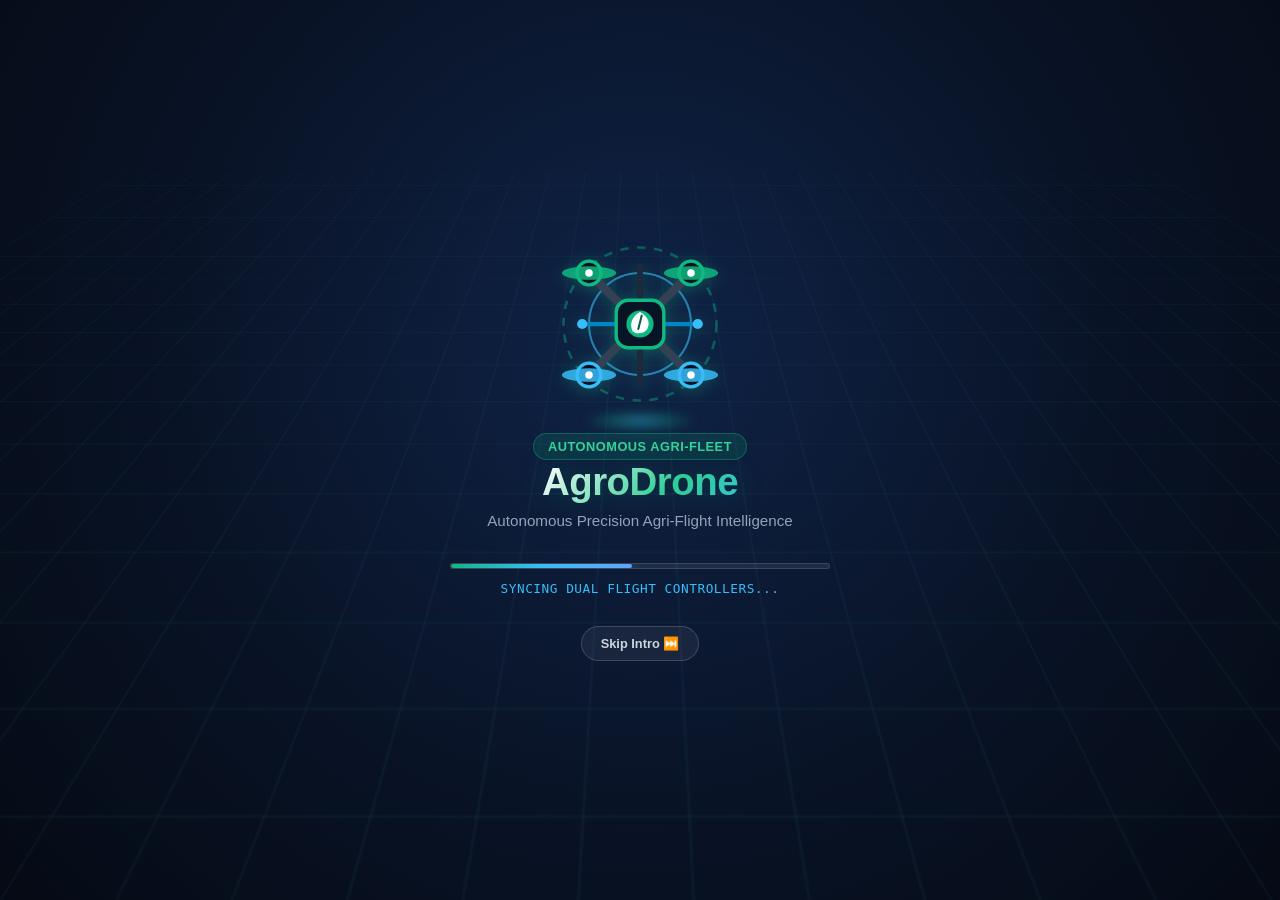
<file: agroDrone/admin_website/index.html>
<!DOCTYPE html>
<html lang="en">
<head>
  <meta charset="UTF-8">
  <meta name="viewport" content="width=device-width, initial-scale=1.0">
  <meta name="agrodrone-api-base" content="https://agro-drone-tawny.vercel.app/api">
  <title>AgroDrone - Autonomous Agricultural Fleet & Intelligence</title>
  <link rel="stylesheet" href="style.css">
  <link rel="icon" href="data:image/svg+xml,<svg xmlns='http://www.w3.org/2000/svg' viewBox='0 0 100 100'><circle cx='50' cy='50' r='48' fill='%230b1120'/><circle cx='50' cy='50' r='18' fill='%2310b981'/><path d='M50 36 C55 40 57 45 54 51 C51 55 46 56 43 53 C41 48 44 40 50 36 Z' fill='%23ffffff'/></svg>">
</head>
<body>

  <!-- ========================================================
       0. START OF THE APP: ANIMATED AGRODRONE SPLASH INTRO
       ======================================================== -->
  <div id="agroSplashIntro" class="splash-overlay">
    <div class="splash-grid-bg"></div>
    <div class="splash-content">
      <!-- Large Floating Drone Emblem with Propeller Spin & Radar -->
      <div class="splash-drone-wrap" onclick="triggerDroneBoost()" title="Click to boost drone thrust!">
        <svg class="agro-drone-svg" viewBox="0 0 100 100" fill="none" xmlns="http://www.w3.org/2000/svg">
          <!-- Circular Radar Rings -->
          <circle cx="50" cy="50" r="45" class="radar-ring" stroke="rgba(16, 185, 129, 0.4)" stroke-width="1.5" stroke-dasharray="5 5" />
          <circle cx="50" cy="50" r="30" class="pulse-sonar" stroke="rgba(56, 189, 248, 0.6)" stroke-width="1.2" />
          
          <!-- Carbon Drone Arms -->
          <line x1="20" y1="20" x2="80" y2="80" stroke="#334155" stroke-width="5" stroke-linecap="round" />
          <line x1="20" y1="80" x2="80" y2="20" stroke="#334155" stroke-width="5" stroke-linecap="round" />
          <line x1="50" y1="16" x2="50" y2="84" stroke="#1e293b" stroke-width="3.5" stroke-linecap="round" />
          
          <!-- Spray Booms & Nozzles -->
          <line x1="16" y1="50" x2="84" y2="50" stroke="#0284c7" stroke-width="2.5" stroke-linecap="round" />
          <circle cx="16" cy="50" r="3" fill="#38bdf8" class="nozzle-glow" />
          <circle cx="84" cy="50" r="3" fill="#38bdf8" class="nozzle-glow" />

          <!-- Motor Housings -->
          <circle cx="20" cy="20" r="7" fill="#0b1120" stroke="#10b981" stroke-width="2" />
          <circle cx="80" cy="20" r="7" fill="#0b1120" stroke="#10b981" stroke-width="2" />
          <circle cx="20" cy="80" r="7" fill="#0b1120" stroke="#38bdf8" stroke-width="2" />
          <circle cx="80" cy="80" r="7" fill="#0b1120" stroke="#38bdf8" stroke-width="2" />

          <!-- Spinning Propellers (Animated with CSS Keyframes) -->
          <g class="prop-cw">
            <ellipse cx="20" cy="20" rx="16" ry="4" fill="rgba(16, 185, 129, 0.85)" />
            <circle cx="20" cy="20" r="2.2" fill="#fff" />
          </g>
          <g class="prop-ccw">
            <ellipse cx="80" cy="20" rx="16" ry="4" fill="rgba(16, 185, 129, 0.85)" />
            <circle cx="80" cy="20" r="2.2" fill="#fff" />
          </g>
          <g class="prop-ccw">
            <ellipse cx="20" cy="80" rx="16" ry="4" fill="rgba(56, 189, 248, 0.85)" />
            <circle cx="20" cy="80" r="2.2" fill="#fff" />
          </g>
          <g class="prop-cw">
            <ellipse cx="80" cy="80" rx="16" ry="4" fill="rgba(56, 189, 248, 0.85)" />
            <circle cx="80" cy="80" r="2.2" fill="#fff" />
          </g>

          <!-- Central Flight Avionics Core & Agricultural Leaf Motif -->
          <rect x="36" y="36" width="28" height="28" rx="7" fill="#091326" stroke="#10b981" stroke-width="2" />
          <circle cx="50" cy="50" r="8" fill="#10b981" class="core-glow-led" />
          <path d="M50 43 C54.5 45.5, 56.5 49, 54 53.5 C52 55.5, 47.5 56.5, 45.5 54 C43.5 49.5, 46 45, 50 43 Z" fill="#ffffff" />
          <path d="M49 53 L51 45" stroke="#065f46" stroke-width="1.2" stroke-linecap="round" />
        </svg>
        <div class="splash-drone-shadow"></div>
      </div>

      <div class="splash-title-wrap">
        <span class="splash-badge">Autonomous Agri-Fleet</span>
        <h1 class="splash-title">AgroDrone</h1>
        <p class="splash-tagline" data-i18n="splash_tagline">Autonomous Precision Agri-Flight Intelligence</p>
      </div>

      <!-- Telemetry Bootloader Progress -->
      <div class="splash-loader-wrap">
        <div class="splash-progress-track">
          <div class="splash-progress-bar" id="splashProgressBar"></div>
        </div>
        <div class="splash-status-text" id="splashStatusText">CALIBRATING RTK SENSORS (18 SATS)...</div>
      </div>

      <button type="button" class="splash-skip-btn" id="btnSkipSplash" onclick="skipSplashIntro()">
        <span data-i18n="splash_skip">Skip Intro ⏭️</span>
      </button>
    </div>
  </div>

  <!-- ========================================================
       1. AUTHENTICATION GATEWAY (FARMER & DRONE LOGIN)
       Initial Screen Shown on App Launch
       ======================================================== -->
  <div id="authScreen" class="auth-container">
    
    <!-- Top Utility Bar: Replay Intro & Language Selector -->
    <div class="auth-top-bar">
      <button class="btn-replay-intro" onclick="replaySplashIntro()" title="Replay Animated Logo Intro">
        <span>🛸</span> <span data-i18n="btn_replay_intro">Replay Intro</span>
      </button>

      <button type="button" class="theme-toggle" data-theme-toggle onclick="toggleTheme()">
        <span data-theme-icon aria-hidden="true">☀️</span>
        <span data-theme-label>Light mode</span>
      </button>

      <!-- Language Selector Dropdown (Auth) -->
      <div class="lang-selector-wrap" id="langSelectorAuth">
        <button type="button" class="lang-btn-current" onclick="toggleLangMenu('langSelectorAuth')">
          <span>🌐</span>
          <span class="current-lang-label">English</span>
          <span class="lang-arrow">▼</span>
        </button>
        <div class="lang-dropdown-menu">
          <div class="lang-menu-head" data-i18n="auth_language_menu_title">Select Language</div>
          <button type="button" class="lang-option-btn active" data-lang="en" onclick="setLanguage('en')">
            <span class="lang-opt-left">🇺🇸 <span>English</span></span>
            <span class="lang-check-icon">✓</span>
          </button>
          <button type="button" class="lang-option-btn" data-lang="hi" onclick="setLanguage('hi')">
            <span class="lang-opt-left">🇮🇳 <span>हिन्दी</span> <span class="lang-native-name">(Hindi)</span></span>
            <span class="lang-check-icon">✓</span>
          </button>
          <button type="button" class="lang-option-btn" data-lang="te" onclick="setLanguage('te')">
            <span class="lang-opt-left">🇮🇳 <span>తెలుగు</span> <span class="lang-native-name">(Telugu)</span></span>
            <span class="lang-check-icon">✓</span>
          </button>
          <button type="button" class="lang-option-btn" data-lang="ta" onclick="setLanguage('ta')">
            <span class="lang-opt-left">🇮🇳 <span>தமிழ்</span> <span class="lang-native-name">(Tamil)</span></span>
            <span class="lang-check-icon">✓</span>
          </button>
          <button type="button" class="lang-option-btn" data-lang="mr" onclick="setLanguage('mr')">
            <span class="lang-opt-left">🇮🇳 <span>मराठी</span> <span class="lang-native-name">(Marathi)</span></span>
            <span class="lang-check-icon">✓</span>
          </button>
          <button type="button" class="lang-option-btn" data-lang="gu" onclick="setLanguage('gu')">
            <span class="lang-opt-left">🇮🇳 <span>ગુજરાતી</span> <span class="lang-native-name">(Gujarati)</span></span>
            <span class="lang-check-icon">✓</span>
          </button>
          <button type="button" class="lang-option-btn" data-lang="kn" onclick="setLanguage('kn')">
            <span class="lang-opt-left">🇮🇳 <span>ಕನ್ನಡ</span> <span class="lang-native-name">(Kannada)</span></span>
            <span class="lang-check-icon">✓</span>
          </button>
          <button type="button" class="lang-option-btn" data-lang="pa" onclick="setLanguage('pa')">
            <span class="lang-opt-left">🇮🇳 <span>ਪੰਜਾਬੀ</span> <span class="lang-native-name">(Punjabi)</span></span>
            <span class="lang-check-icon">✓</span>
          </button>
          <button type="button" class="lang-option-btn" data-lang="bn" onclick="setLanguage('bn')">
            <span class="lang-opt-left">🇮🇳 <span>বাংলা</span> <span class="lang-native-name">(Bengali)</span></span>
            <span class="lang-check-icon">✓</span>
          </button>
          <button type="button" class="lang-option-btn" data-lang="es" onclick="setLanguage('es')">
            <span class="lang-opt-left">🇪🇸 <span>Español</span> <span class="lang-native-name">(Spanish)</span></span>
            <span class="lang-check-icon">✓</span>
          </button>
        </div>
      </div>
    </div>

    <div class="auth-card">
      <div class="auth-header">
        <!-- Animated AgroDrone Brand Logo -->
        <div class="brand-logo" style="margin: 0 auto 0.8rem auto;" onclick="replaySplashIntro()" title="AgroDrone Logo • Click to play intro">
          <svg class="agro-drone-svg" viewBox="0 0 100 100" fill="none" xmlns="http://www.w3.org/2000/svg">
            <circle cx="50" cy="50" r="45" class="radar-ring" stroke="rgba(16, 185, 129, 0.4)" stroke-width="1.5" stroke-dasharray="5 5" />
            <line x1="20" y1="20" x2="80" y2="80" stroke="#334155" stroke-width="5" stroke-linecap="round" />
            <line x1="20" y1="80" x2="80" y2="20" stroke="#334155" stroke-width="5" stroke-linecap="round" />
            <line x1="16" y1="50" x2="84" y2="50" stroke="#0284c7" stroke-width="2.5" stroke-linecap="round" />
            <circle cx="20" cy="20" r="7" fill="#0b1120" stroke="#10b981" stroke-width="2" />
            <circle cx="80" cy="20" r="7" fill="#0b1120" stroke="#10b981" stroke-width="2" />
            <circle cx="20" cy="80" r="7" fill="#0b1120" stroke="#38bdf8" stroke-width="2" />
            <circle cx="80" cy="80" r="7" fill="#0b1120" stroke="#38bdf8" stroke-width="2" />
            <g class="prop-cw"><ellipse cx="20" cy="20" rx="16" ry="4" fill="rgba(16, 185, 129, 0.9)" /><circle cx="20" cy="20" r="2.2" fill="#fff" /></g>
            <g class="prop-ccw"><ellipse cx="80" cy="20" rx="16" ry="4" fill="rgba(16, 185, 129, 0.9)" /><circle cx="80" cy="20" r="2.2" fill="#fff" /></g>
            <g class="prop-ccw"><ellipse cx="20" cy="80" rx="16" ry="4" fill="rgba(56, 189, 248, 0.9)" /><circle cx="20" cy="80" r="2.2" fill="#fff" /></g>
            <g class="prop-cw"><ellipse cx="80" cy="80" rx="16" ry="4" fill="rgba(56, 189, 248, 0.9)" /><circle cx="80" cy="80" r="2.2" fill="#fff" /></g>
            <rect x="36" y="36" width="28" height="28" rx="7" fill="#091326" stroke="#10b981" stroke-width="2" />
            <circle cx="50" cy="50" r="8" fill="#10b981" class="core-glow-led" />
            <path d="M50 43 C54.5 45.5, 56.5 49, 54 53.5 C52 55.5, 47.5 56.5, 45.5 54 C43.5 49.5, 46 45, 50 43 Z" fill="#ffffff" />
          </svg>
        </div>
        <h2 data-i18n="gateway_title">AgroDrone Gateway</h2>
        <p data-i18n="app_subtitle">Autonomous Agricultural Drone-as-a-Service Platform</p>
      </div>

      <div id="publicPortalSelection">
        <p class="auth-hint">Choose a portal and sign in with your mobile number and password.</p>
        <div class="auth-role-tabs">
          <button type="button" class="auth-tab-btn" onclick="openPortalLogin('farmer')">
            <span style="font-size: 1.2rem;">👨‍🌾</span>
            <div>
              <strong>Farmer Login</strong>
              <small>Enter the farmer portal</small>
            </div>
          </button>
          <button type="button" class="auth-tab-btn" onclick="openPortalLogin('operator')">
            <span style="font-size: 1.2rem;">🛸</span>
            <div>
              <strong>Drone Operator Login</strong>
              <small>Enter the operator portal</small>
            </div>
          </button>
        </div>
      </div>

      <div id="authLoginGateway" hidden>
      <button type="button" class="auth-form-back" onclick="returnToPortalSelection()">Back to portal selection</button>
      <!-- Role Switcher Tabs -->
      <div class="auth-role-tabs">
        <button class="auth-tab-btn active" id="tabFarmerBtn" onclick="switchAuthRole('farmer')">
          <span style="font-size: 1.2rem;">👨‍🌾</span>
          <div>
            <strong data-i18n="farmer_login_tab">Farmer Login</strong>
            <small data-i18n="farmer_login_sub">Book spray &amp; track missions</small>
          </div>
        </button>
        <button class="auth-tab-btn" id="tabDroneBtn" onclick="switchAuthRole('drone')">
          <span style="font-size: 1.2rem;">🛸</span>
          <div>
            <strong data-i18n="pilot_login_tab">Drone / Pilot Login</strong>
            <small data-i18n="auth_operator_sub">Manage requests and spraying</small>
          </div>
        </button>
      </div>

      <!-- FARMER LOGIN FORM -->
      <div id="farmerLoginForm" class="auth-form-panel">
        <form id="farmerCredentialsForm" onsubmit="handleFarmerLogin(event)">
          <div class="form-group">
            <label class="form-label" for="farmerEmail">Mobile number</label>
            <input type="tel" id="farmerEmail" class="form-input" required inputmode="numeric" autocomplete="tel" maxlength="10" pattern="[0-9]{10}" title="Enter your 10-digit mobile number." placeholder="Enter 10-digit mobile number">
          </div>
          <div class="form-group">
            <label class="form-label" for="farmerPassword" data-i18n="lbl_password">Password</label>
            <input type="password" id="farmerPassword" class="form-input" required autocomplete="current-password" maxlength="128" placeholder="Enter your password" data-i18n-ph="ph_password">
          </div>
          <div class="auth-form-options">
            <button type="button" class="auth-forgot-password" onclick="openPasswordReset('farmer')" aria-haspopup="dialog" aria-controls="passwordResetModal" data-i18n="auth_forgot_password">Forgot password?</button>
          </div>
          <button type="submit" class="btn-primary-auth">
            <span>👨‍🌾</span> <span data-i18n="btn_farmer_login">Login</span>
          </button>
        </form>
        <form id="farmerRegisterForm" onsubmit="registerAccount(event, 'farmer')" hidden>
          <div class="form-group">
            <label class="form-label" for="farmerRegisterName" data-i18n="auth_register_name">Full name</label>
            <input type="text" id="farmerRegisterName" class="form-input" required minlength="2" maxlength="100" autocomplete="name">
          </div>
          <div class="form-group">
            <label class="form-label" for="farmerRegisterEmail" data-i18n="auth_register_email">Email</label>
            <input type="email" id="farmerRegisterEmail" class="form-input" required maxlength="100" autocomplete="email">
          </div>
          <div class="form-group">
            <label class="form-label" for="farmerRegisterPhone" data-i18n="auth_register_phone">10-digit phone number</label>
            <input type="tel" id="farmerRegisterPhone" class="form-input" required inputmode="numeric" pattern="[0-9]{10}" maxlength="10" autocomplete="tel">
          </div>
          <div class="form-group">
            <label class="form-label" for="farmerRegisterPassword" data-i18n="auth_register_password">Password (at least 8 characters)</label>
            <input type="password" id="farmerRegisterPassword" class="form-input" required minlength="8" maxlength="128" autocomplete="new-password">
          </div>
          <button type="submit" class="btn-primary-auth" data-i18n="auth_create_account">Create account</button>
          <button type="button" class="auth-form-back" onclick="setAuthMode('farmer', 'login')" data-i18n="auth_back_to_login">Back to login</button>
        </form>
        <p id="farmerAuthMessage" class="auth-feedback" role="status" aria-live="polite"></p>
        <div class="auth-secondary-actions">
          <span class="auth-hint" data-i18n="auth_farmer_help">Use your registered phone number or email and password.</span>
          <button type="button" onclick="setAuthMode('farmer', 'register')" data-i18n="auth_create_farmer">Create new farmer account</button>
        </div>
      </div>

      <!-- DRONE / PILOT LOGIN FORM -->
      <div id="droneLoginForm" class="auth-form-panel" style="display: none;">
        <form id="operatorCredentialsForm" onsubmit="handleDroneLogin(event)">
          <div class="form-group">
            <label class="form-label" for="dronePilotId">Mobile number</label>
            <input type="tel" id="dronePilotId" class="form-input" required inputmode="numeric" autocomplete="tel" maxlength="10" pattern="[0-9]{10}" title="Enter your 10-digit mobile number." placeholder="Enter 10-digit mobile number">
          </div>
          <div class="form-group">
            <label class="form-label" for="operatorPassword" data-i18n="lbl_password">Password</label>
            <input type="password" id="operatorPassword" class="form-input" required autocomplete="current-password" maxlength="128" placeholder="Enter your password" data-i18n-ph="ph_password">
          </div>
          <div class="auth-form-options">
            <button type="button" class="auth-forgot-password" onclick="openPasswordReset('operator')" aria-haspopup="dialog" aria-controls="passwordResetModal" data-i18n="auth_forgot_password">Forgot password?</button>
          </div>
          <button type="submit" class="btn-primary-auth btn-drone-color">
            <span>🛸</span> <span data-i18n="auth_operator_login">Login</span>
          </button>
        </form>
        <form id="operatorRegisterForm" onsubmit="registerAccount(event, 'operator')" hidden>
          <div class="form-group">
            <label class="form-label" for="operatorRegisterName" data-i18n="auth_register_name">Full name</label>
            <input type="text" id="operatorRegisterName" class="form-input" required minlength="2" maxlength="100" autocomplete="name">
          </div>
          <div class="form-group">
            <label class="form-label" for="operatorRegisterEmail" data-i18n="auth_register_email">Email</label>
            <input type="email" id="operatorRegisterEmail" class="form-input" required maxlength="100" autocomplete="email">
          </div>
          <div class="form-group">
            <label class="form-label" for="operatorRegisterPhone" data-i18n="auth_register_phone">10-digit phone number</label>
            <input type="tel" id="operatorRegisterPhone" class="form-input" required inputmode="numeric" pattern="[0-9]{10}" maxlength="10" autocomplete="tel">
          </div>
          <div class="form-group">
            <label class="form-label" for="operatorRegisterLicense" data-i18n="auth_register_license">Operator license ID</label>
            <input type="text" id="operatorRegisterLicense" class="form-input" required maxlength="50">
          </div>
          <div class="form-group">
            <label class="form-label" for="operatorRegisterPassword" data-i18n="auth_register_password">Password (at least 8 characters)</label>
            <input type="password" id="operatorRegisterPassword" class="form-input" required minlength="8" maxlength="128" autocomplete="new-password">
          </div>
          <button type="submit" class="btn-primary-auth btn-drone-color" data-i18n="auth_register_operator_submit">Register operator</button>
          <button type="button" class="auth-form-back" onclick="setAuthMode('operator', 'login')" data-i18n="auth_back_to_login">Back to login</button>
        </form>
        <p id="operatorAuthMessage" class="auth-feedback" role="status" aria-live="polite"></p>
        <div class="auth-secondary-actions">
          <span class="auth-hint" data-i18n="auth_operator_help">Use your registered operator ID or email and password.</span>
          <button type="button" onclick="setAuthMode('operator', 'register')" data-i18n="auth_register_operator">Register as Drone Operator</button>
        </div>
      </div>
      </div>
    </div>

    <div class="modal-overlay" id="passwordResetModal" aria-hidden="true">
      <section class="modal-content password-reset-modal" role="dialog" aria-modal="true" aria-labelledby="passwordResetTitle">
        <div class="modal-head">
          <div>
            <h2 id="passwordResetTitle" data-i18n="auth_reset_title">Reset your password</h2>
            <p class="password-reset-intro" data-i18n="auth_reset_intro">Enter your account email. If it is registered, we will email a 6-digit code that expires in 10 minutes.</p>
          </div>
          <button type="button" class="close-btn" onclick="closePasswordReset()" aria-label="Close">×</button>
        </div>

        <form id="passwordResetRequestForm" onsubmit="handlePasswordResetRequest(event)">
          <div class="form-group">
            <label class="form-label" for="passwordResetEmail" data-i18n="auth_reset_email">Email address</label>
            <input type="email" id="passwordResetEmail" class="form-input" required maxlength="100" autocomplete="email" placeholder="Enter your registered email" data-i18n-ph="auth_reset_email_placeholder">
          </div>
          <div class="password-reset-actions">
            <button type="submit" class="btn-primary-auth" data-i18n="auth_send_code">Send verification code</button>
            <button type="button" class="auth-form-back" onclick="closePasswordReset()" data-i18n="auth_reset_cancel">Cancel</button>
          </div>
        </form>

        <form id="passwordResetConfirmForm" onsubmit="handlePasswordResetConfirm(event)" hidden>
          <div class="form-group">
            <label class="form-label" for="passwordResetCode" data-i18n="auth_reset_code">6-digit verification code</label>
            <input type="text" id="passwordResetCode" class="form-input" required inputmode="numeric" autocomplete="one-time-code" pattern="[0-9]{6}" maxlength="6" placeholder="Enter the code from your email" data-i18n-ph="auth_reset_code_placeholder">
          </div>
          <div class="form-group">
            <label class="form-label" for="passwordResetNewPassword" data-i18n="auth_reset_new_password">New password (at least 8 characters)</label>
            <input type="password" id="passwordResetNewPassword" class="form-input" required minlength="8" maxlength="128" autocomplete="new-password" placeholder="Enter a new password" data-i18n-ph="auth_reset_new_password_placeholder">
          </div>
          <div class="form-group">
            <label class="form-label" for="passwordResetConfirmPassword" data-i18n="auth_reset_confirm_password">Confirm new password</label>
            <input type="password" id="passwordResetConfirmPassword" class="form-input" required minlength="8" maxlength="128" autocomplete="new-password" placeholder="Re-enter the new password" data-i18n-ph="auth_reset_confirm_password_placeholder">
          </div>
          <div class="password-reset-actions">
            <button type="submit" class="btn-primary-auth" data-i18n="auth_reset_submit">Update password</button>
            <button type="button" class="auth-form-back" onclick="backToPasswordResetRequest()" data-i18n="auth_reset_back">Use a different email</button>
          </div>
        </form>
        <p id="passwordResetMessage" class="auth-feedback" role="status" aria-live="polite"></p>
      </section>
    </div>
  </div>

  <!-- ========================================================
       2. MAIN APPLICATION WORKSPACE
       Visible only after Farmer or Drone Login
       ======================================================== -->
  <div id="appScreen" style="display: none; flex-direction: column; min-height: 100vh;">

    <!-- Top Navigation Header -->
    <header class="navbar">
      <div class="brand-section">
        <!-- Animated AgroDrone Header Logo -->
        <div class="brand-logo" onclick="replaySplashIntro()" title="AgroDrone Logo • Click to play intro">
          <svg class="agro-drone-svg" viewBox="0 0 100 100" fill="none" xmlns="http://www.w3.org/2000/svg">
            <circle cx="50" cy="50" r="45" class="radar-ring" stroke="rgba(16, 185, 129, 0.4)" stroke-width="1.5" stroke-dasharray="5 5" />
            <line x1="20" y1="20" x2="80" y2="80" stroke="#334155" stroke-width="5" stroke-linecap="round" />
            <line x1="20" y1="80" x2="80" y2="20" stroke="#334155" stroke-width="5" stroke-linecap="round" />
            <line x1="16" y1="50" x2="84" y2="50" stroke="#0284c7" stroke-width="2.5" stroke-linecap="round" />
            <circle cx="20" cy="20" r="7" fill="#0b1120" stroke="#10b981" stroke-width="2" />
            <circle cx="80" cy="20" r="7" fill="#0b1120" stroke="#10b981" stroke-width="2" />
            <circle cx="20" cy="80" r="7" fill="#0b1120" stroke="#38bdf8" stroke-width="2" />
            <circle cx="80" cy="80" r="7" fill="#0b1120" stroke="#38bdf8" stroke-width="2" />
            <g class="prop-cw"><ellipse cx="20" cy="20" rx="16" ry="4" fill="rgba(16, 185, 129, 0.9)" /><circle cx="20" cy="20" r="2.2" fill="#fff" /></g>
            <g class="prop-ccw"><ellipse cx="80" cy="20" rx="16" ry="4" fill="rgba(16, 185, 129, 0.9)" /><circle cx="80" cy="20" r="2.2" fill="#fff" /></g>
            <g class="prop-ccw"><ellipse cx="20" cy="80" rx="16" ry="4" fill="rgba(56, 189, 248, 0.9)" /><circle cx="20" cy="80" r="2.2" fill="#fff" /></g>
            <g class="prop-cw"><ellipse cx="80" cy="80" rx="16" ry="4" fill="rgba(56, 189, 248, 0.9)" /><circle cx="80" cy="80" r="2.2" fill="#fff" /></g>
            <rect x="36" y="36" width="28" height="28" rx="7" fill="#091326" stroke="#10b981" stroke-width="2" />
            <circle cx="50" cy="50" r="8" fill="#10b981" class="core-glow-led" />
            <path d="M50 43 C54.5 45.5, 56.5 49, 54 53.5 C52 55.5, 47.5 56.5, 45.5 54 C43.5 49.5, 46 45, 50 43 Z" fill="#ffffff" />
          </svg>
        </div>
        <div class="brand-text">
          <h1>AgroDrone <span class="badge-version" id="userRoleBadge">Farmer Portal</span></h1>
          <p id="userRoleSub">Connected: Ramesh Patel • Green Valley Cotton Estate</p>
        </div>
      </div>

      <!-- Navigation Tabs (Dynamically filtered by role) -->
      <nav class="nav-links" id="navLinksContainer">
        <!-- Injected according to login role -->
      </nav>

      <div class="header-status">
        <button type="button" class="theme-toggle" data-theme-toggle onclick="toggleTheme()">
          <span data-theme-icon aria-hidden="true">☀️</span>
          <span data-theme-label>Light mode</span>
        </button>

        <!-- Language Selector Dropdown (Navbar) -->
        <div class="lang-selector-wrap" id="langSelectorNav">
          <button type="button" class="lang-btn-current" onclick="toggleLangMenu('langSelectorNav')">
            <span>🌐</span>
            <span class="current-lang-label">English</span>
            <span class="lang-arrow">▼</span>
          </button>
          <div class="lang-dropdown-menu">
            <div class="lang-menu-head" data-i18n="auth_language_menu_title">Select Language</div>
            <button type="button" class="lang-option-btn active" data-lang="en" onclick="setLanguage('en')">
              <span class="lang-opt-left">🇺🇸 <span>English</span></span>
              <span class="lang-check-icon">✓</span>
            </button>
            <button type="button" class="lang-option-btn" data-lang="hi" onclick="setLanguage('hi')">
              <span class="lang-opt-left">🇮🇳 <span>हिन्दी</span> <span class="lang-native-name">(Hindi)</span></span>
              <span class="lang-check-icon">✓</span>
            </button>
            <button type="button" class="lang-option-btn" data-lang="te" onclick="setLanguage('te')">
              <span class="lang-opt-left">🇮🇳 <span>తెలుగు</span> <span class="lang-native-name">(Telugu)</span></span>
              <span class="lang-check-icon">✓</span>
            </button>
            <button type="button" class="lang-option-btn" data-lang="ta" onclick="setLanguage('ta')">
              <span class="lang-opt-left">🇮🇳 <span>தமிழ்</span> <span class="lang-native-name">(Tamil)</span></span>
              <span class="lang-check-icon">✓</span>
            </button>
            <button type="button" class="lang-option-btn" data-lang="mr" onclick="setLanguage('mr')">
              <span class="lang-opt-left">🇮🇳 <span>मराठी</span> <span class="lang-native-name">(Marathi)</span></span>
              <span class="lang-check-icon">✓</span>
            </button>
            <button type="button" class="lang-option-btn" data-lang="gu" onclick="setLanguage('gu')">
              <span class="lang-opt-left">🇮🇳 <span>ગુજરાતી</span> <span class="lang-native-name">(Gujarati)</span></span>
              <span class="lang-check-icon">✓</span>
            </button>
            <button type="button" class="lang-option-btn" data-lang="kn" onclick="setLanguage('kn')">
              <span class="lang-opt-left">🇮🇳 <span>ಕನ್ನಡ</span> <span class="lang-native-name">(Kannada)</span></span>
              <span class="lang-check-icon">✓</span>
            </button>
            <button type="button" class="lang-option-btn" data-lang="pa" onclick="setLanguage('pa')">
              <span class="lang-opt-left">🇮🇳 <span>ਪੰਜਾਬੀ</span> <span class="lang-native-name">(Punjabi)</span></span>
              <span class="lang-check-icon">✓</span>
            </button>
            <button type="button" class="lang-option-btn" data-lang="bn" onclick="setLanguage('bn')">
              <span class="lang-opt-left">🇮🇳 <span>বাংলা</span> <span class="lang-native-name">(Bengali)</span></span>
              <span class="lang-check-icon">✓</span>
            </button>
            <button type="button" class="lang-option-btn" data-lang="es" onclick="setLanguage('es')">
              <span class="lang-opt-left">🇪🇸 <span>Español</span> <span class="lang-native-name">(Spanish)</span></span>
              <span class="lang-check-icon">✓</span>
            </button>
          </div>
        </div>

        <button class="btn-replay-intro" onclick="replaySplashIntro()" title="Replay Animated Logo Intro">
          <span>🛸</span> <span data-i18n="btn_replay_intro">Intro</span>
        </button>

        <div class="live-pill">
          <div class="live-indicator"></div>
          <span id="connStatus" data-i18n="status_telemetry_live">TELEMETRY LIVE</span>
        </div>
        <div class="weather-indicator" id="weatherBadge">
          <span>🌤️</span> <span>24.5°C | Wind: 6.4 km/h</span> <strong style="color: #10b981;" data-i18n="weather_safe">SAFE</strong>
        </div>
        <button class="btn-ctrl" onclick="logout()" style="background: rgba(239, 68, 68, 0.15); border-color: rgba(239, 68, 68, 0.4); color: #f87171;">
          <span>🚪</span> <span data-i18n="btn_logout">Logout</span>
        </button>
      </div>
    </header>

    <!-- Main Container -->
    <main class="main-container">

      <!-- KPI Metric Cards Banner -->
      <div class="metrics-row" id="metricsBanner">
        <div class="metric-card">
          <div class="metric-info">
            <h4 id="kpi1Title" data-i18n="kpi_active_mission">Active Mission</h4>
            <div class="metric-num" id="kpi1Val">BK-001</div>
            <div class="metric-sub" id="kpi1Sub">In Progress • 10.1 of 15.5 Acres</div>
          </div>
          <div class="metric-icon icon-green" id="kpi1Icon">🛸</div>
        </div>

        <div class="metric-card">
          <div class="metric-info">
            <h4 id="kpi2Title" data-i18n="kpi_my_acreage">My Farm Acreage</h4>
            <div class="metric-num" id="kpi2Val">15.5 Acres</div>
            <div class="metric-sub" id="kpi2Sub">Cotton (Plot #1)</div>
          </div>
          <div class="metric-icon icon-blue">🌾</div>
        </div>

        <div class="metric-card">
          <div class="metric-info">
            <h4 id="kpi3Title" data-i18n="kpi_govt_subsidy">Govt Subsidy</h4>
            <div class="metric-num" style="color: #10b981;" id="kpi3Val">25% (₹1,162)</div>
            <div class="metric-sub">SMAM Scheme Applied</div>
          </div>
          <div class="metric-icon icon-purple">🏷️</div>
        </div>

        <div class="metric-card">
          <div class="metric-info">
            <h4 data-i18n="kpi_safety_window">Flight Safety Window</h4>
            <div class="metric-num" style="color: #10b981;" data-i18n="status_cleared">CLEARED</div>
            <div class="metric-sub">Calm Winds • Ideal Spray Retain</div>
          </div>
          <div class="metric-icon icon-amber">🛡️</div>
        </div>
      </div>

      <div id="viewFarmerContainer" class="role-dashboard" style="display: none;">
        <div class="role-dashboard-heading">
          <div>
            <h2>Farmer Dashboard</h2>
            <p>Book drone services, track bookings, and review payment history.</p>
          </div>
        </div>

        <div class="role-dashboard-grid">
          <section class="data-card role-card role-card-wide">
            <h3>Book a Drone</h3>
            <form id="farmerBookingForm">
              <div class="role-form-grid">
                <div class="form-group">
                  <label class="form-label" for="farmerFieldDetails">Add Field Details</label>
                  <input class="form-input" id="farmerFieldDetails" required placeholder="Field name or location">
                  <button class="action-btn" type="button" id="btnUseFarmerLocation">Use current location</button>
                  <p class="role-status" id="farmerLocationStatus" aria-live="polite">Location sharing is optional.</p>
                </div>
                <div class="form-group">
                  <label class="form-label" for="farmerCropType">Select Crop Type</label>
                  <select class="form-select" id="farmerCropType" required>
                    <option value="">Select a crop</option>
                    <option>Rice</option>
                    <option>Wheat</option>
                    <option>Cotton</option>
                    <option>Maize</option>
                    <option>Sugarcane</option>
                    <option>Other</option>
                  </select>
                </div>
                <div class="form-group">
                  <label class="form-label" for="farmerFieldArea">Field Area (Acres)</label>
                  <input class="form-input" id="farmerFieldArea" type="number" min="0.1" step="0.1" required placeholder="Enter area in acres">
                </div>
                <div class="role-action-row">
                  <button class="action-btn" type="button" id="btnCheckFarmerWeather">Check Weather Conditions</button>
                  <p class="role-status" id="farmerWeatherStatus" aria-live="polite">Weather not checked yet.</p>
                </div>
              </div>
              <div class="role-action-row">
                <button class="action-btn" type="button" id="btnFindOperators">View Available Operators</button>
                <p class="role-status" id="farmerOperatorsStatus" aria-live="polite">Check availability before booking.</p>
              </div>
              <div class="form-group">
                <label class="form-label" for="farmerOperatorSelect">Choose operator</label>
                <select class="form-select" id="farmerOperatorSelect" required>
                  <option value="">View available operators first</option>
                </select>
                <p class="role-status" id="farmerOperatorDetails" aria-live="polite">Operator price and contact details will appear here.</p>
              </div>
              <p class="role-status" id="farmerBookingQuote" aria-live="polite">Select an operator to see the per-acre price.</p>
              <button type="submit" class="btn-primary-auth">Book Drone</button>
            </form>
          </section>

          <section class="data-card role-card">
            <h3>Track Booking</h3>
            <p class="role-status" id="farmerBookingStatus" aria-live="polite">No active booking.</p>
            <p id="farmerBookingDetails">Your booking status will appear here.</p>
            <div class="role-request-details" id="farmerOperatorContact" aria-live="polite">Operator contact and quoted price appear after you choose an operator.</div>
            <button type="button" class="action-btn" id="btnRefreshFarmerBookings">Refresh Booking Status</button>
          </section>

          <section class="data-card role-card">
            <h3>Payment History</h3>
            <div class="role-table-wrap">
              <table class="agro-table">
                <thead><tr><th>Booking</th><th>Amount</th><th>Status</th></tr></thead>
                <tbody id="farmerPaymentHistory">
                  <tr><td>—</td><td>—</td><td>No payments yet</td></tr>
                </tbody>
              </table>
            </div>
          </section>
        </div>
      </div>

      <!-- Existing dashboard retained for legacy demo code, but not shown. -->
      <div id="legacyFarmerContainer" style="display: none;">
        <!-- Sub-tabs for Farmer -->
        <div class="farmer-tabs-bar">
          <button class="farmer-subtab active" onclick="switchFarmerTab('book')" data-i18n="tab_book_spray">📝 Book Drone Spray</button>
          <button class="farmer-subtab" onclick="switchFarmerTab('track')" data-i18n="tab_live_track">📍 Live Flight Tracking</button>
          <button class="farmer-subtab" onclick="switchFarmerTab('ai')" data-i18n="tab_ai_doctor">🧠 AI Crop Doctor (NDVI)</button>
          <button class="farmer-subtab" onclick="switchFarmerTab('history')" data-i18n="tab_my_orders">📜 My Orders & Invoices</button>
        </div>

        <!-- 1. Book Spray Screen -->
        <div id="farmerTabBook" class="farmer-tab-panel active">
          <div class="data-card" style="max-width: 820px; margin: 0 auto;">
            <h3 style="margin-bottom: 0.3rem;" data-i18n="book_title">🚜 Book High-Yield Drone Spraying</h3>
            <p style="color: var(--text-muted); font-size: 0.85rem; margin-bottom: 1.4rem;" data-i18n="book_desc">
              Autonomous 40L agricultural drones deliver uniform micron droplet spray, saving 90% water and 38% chemical costs.
            </p>

            <form id="farmerBookingFormMain">
              <div style="display: grid; grid-template-columns: 1fr 1fr; gap: 1.2rem;">
                <div class="form-group">
                  <label class="form-label" data-i18n="lbl_farm_parcel">Registered Farm Parcel</label>
                  <select class="form-select" id="farmerFarmSelect">
                    <option value="1">Green Valley Cotton Estate (15.5 Acres)</option>
                    <option value="3">Narmada Basin Paddy Plot (12.0 Acres)</option>
                  </select>
                </div>

                <div class="form-group">
                  <label class="form-label" data-i18n="lbl_service_type">Service Type</label>
                  <select class="form-select" id="farmerServiceSelect">
                    <option value="pesticide_spraying" data-i18n="opt_service_pesticide">Pesticide Spraying (₹300/acre)</option>
                    <option value="liquid_fertilizer" data-i18n="opt_service_fertilizer">Liquid Fertilizer / Nano Urea (₹300/acre)</option>
                    <option value="ai_crop_scouting" data-i18n="opt_service_scouting">AI Multispectral Scouting (₹200/acre)</option>
                    <option value="thermal_imaging" data-i18n="opt_service_thermal">Thermal Moisture Imaging (₹250/acre)</option>
                  </select>
                </div>
              </div>

              <div style="display: grid; grid-template-columns: 1fr 1fr; gap: 1.2rem;">
                <div class="form-group">
                  <label class="form-label" data-i18n="lbl_area_acres">Area to Spray (Acres)</label>
                  <input type="number" step="0.5" class="form-input" id="farmerAcreInput" value="15.5">
                </div>

                <div class="form-group">
                  <label class="form-label" data-i18n="lbl_flight_date">Preferred Flight Date</label>
                  <input type="date" class="form-input" id="farmerDateInput" value="2026-11-25">
                </div>
              </div>

              <div class="form-group">
                <label class="form-label" data-i18n="lbl_flight_slot">Preferred Time Slot (Weather Advisory Recommended)</label>
                <select class="form-select" id="farmerSlotSelect">
                  <option data-i18n="opt_slot_morning_calm">06:00 - 08:30 AM (Calmest Wind - Highly Recommended)</option>
                  <option data-i18n="opt_slot_morning_clear">08:30 - 11:00 AM (Morning Clear)</option>
                  <option data-i18n="opt_slot_evening">04:00 - 06:30 PM (Evening Dew)</option>
                </select>
              </div>

              <!-- Price Breakdown Card -->
              <div style="background: #0f172a; border: 1px solid var(--border-light); border-radius: 12px; padding: 1.2rem; margin: 1.2rem 0;">
                <div style="display: flex; justify-content: space-between; margin-bottom: 0.5rem; font-size: 0.9rem;">
                  <span style="color: var(--text-muted);" data-i18n="lbl_base_fee">Base Spraying Service Fee:</span>
                  <strong id="farmerEstCost">₹4,650</strong>
                </div>
                <div style="display: flex; justify-content: space-between; margin-bottom: 0.5rem; font-size: 0.9rem; color: #10b981;">
                  <span data-i18n="lbl_subsidy_amt">Govt Agricultural Drone Subsidy (25% SMAM):</span>
                  <strong>- ₹1,162.50</strong>
                </div>
                <hr style="border: 0; border-top: 1px solid var(--border-color); margin: 0.6rem 0;">
                <div style="display: flex; justify-content: space-between; font-weight: 800; font-size: 1.2rem; color: #34d399;">
                  <span data-i18n="lbl_final_payable">Farmer Final Payable:</span>
                  <span id="farmerPayableCost">₹3,487.50</span>
                </div>
              </div>

              <button type="button" class="btn-primary-auth" id="btnSubmitFarmerBooking">
                <span data-i18n="btn_dispatch_drone">Confirm & Dispatch Drone Mission</span>
              </button>
            </form>
          </div>
        </div>

        <!-- 2. Farmer Live Track Screen -->
        <div id="farmerTabTrack" class="farmer-tab-panel">
          <div class="telemetry-grid">
            <div class="map-container">
              <div class="map-toolbar">
                <div class="toolbar-title">
                  <span class="live-indicator"></span>
                  <span data-i18n="track_title">Live Tracking: Titan T-40 Spraying Plot #1</span>
                </div>
                <div class="toolbar-actions">
                  <span style="font-size: 0.8rem; color: #38bdf8; font-weight: 700;" data-i18n="lbl_pilot_contact">Pilot Contact: +91 9811223344</span>
                </div>
              </div>
              <div class="canvas-map-area">
                <canvas id="flightCanvasFarmer"></canvas>
                <div class="map-hud-overlay">
                  <div class="hud-item">
                    <div class="hud-label" data-i18n="lbl_altitude">Altitude</div>
                    <div class="hud-val"><span id="farmerHudAlt">3.8</span><span class="hud-unit">m</span></div>
                  </div>
                  <div class="hud-item">
                    <div class="hud-label" data-i18n="lbl_speed">Ground Speed</div>
                    <div class="hud-val"><span id="farmerHudSpeed">18.5</span><span class="hud-unit">km/h</span></div>
                  </div>
                  <div class="hud-item">
                    <div class="hud-label" data-i18n="lbl_spray_rate">Spray Rate</div>
                    <div class="hud-val"><span id="farmerHudFlow">3.4</span><span class="hud-unit">L/min</span></div>
                  </div>
                  <div class="hud-item">
                    <div class="hud-label" data-i18n="lbl_progress">Progress</div>
                    <div class="hud-val">65<span class="hud-unit">%</span></div>
                  </div>
                  <div class="hud-item">
                    <div class="hud-label" data-i18n="lbl_est_completion">Est Completion</div>
                    <div class="hud-val">7<span class="hud-unit">mins</span></div>
                  </div>
                </div>
              </div>
            </div>

            <!-- Farmer Mission Status Info -->
            <div class="telemetry-sidebar">
              <div class="data-card">
                <h3 style="font-size: 1.1rem; margin-bottom: 0.8rem;" data-i18n="lbl_assigned_pilot">Assigned Pilot & Drone</h3>
                <div style="background: #0f172a; padding: 1rem; border-radius: 10px; border: 1px solid var(--border-color); margin-bottom: 1rem;">
                  <div style="font-weight: 700; color: #fff;">Capt. Vikram Rathore</div>
                  <div style="font-size: 0.75rem; color: #94a3b8;">DGCA Drone Pilot (#DGCA-RPA-99482-B)</div>
                  <div style="margin-top: 0.6rem; font-size: 0.82rem; color: #38bdf8;">Vehicle: AgroDrone Titan T-40 (40L Tank)</div>
                  <button class="action-btn" style="margin-top: 0.8rem; width: 100%; justify-content: center;" onclick="alert('Calling Pilot Capt. Vikram: +91 9811223344')">
                    <span data-i18n="btn_call_pilot">📞 Call Drone Pilot</span>
                  </button>
                </div>

                <div style="font-size: 0.85rem; line-height: 1.8;">
                  <div>🌾 <strong><span data-i18n="lbl_crop">Crop</span>:</strong> Cotton (Zone B)</div>
                  <div>🧪 <strong><span data-i18n="lbl_chemical">Chemical</span>:</strong> Chlorantraniliprole 18.5%</div>
                  <div>🛡️ <strong><span data-i18n="lbl_safety">Safety Status</span>:</strong> Autonomous collision-free corridor active</div>
                </div>
              </div>
            </div>
          </div>
        </div>

        <!-- 3. AI Crop Health Screen -->
        <div id="farmerTabAi" class="farmer-tab-panel">
          <div class="ai-view-grid">
            <div class="ai-scan-viewer">
              <div class="section-head">
                <span data-i18n="ai_title">Multispectral AI Canopy Scan (NDVI Analysis)</span>
                <div style="display: flex; gap: 0.5rem;">
                  <button class="action-btn" id="btnToggleNdviView" data-i18n="btn_toggle_ndvi">Toggle NDVI Overlay</button>
                  <button class="action-btn" id="btnRunAiAnalysis" data-i18n="btn_scan_field">Scan Current Field</button>
                </div>
              </div>
              <div class="heatmap-viewport" id="aiHeatmapViewport" style="background-image: url('https://images.unsplash.com/photo-1500937386664-56d1dfef3854?auto=format&fit=crop&w=800&q=80');">
                <div class="radar-sweep" style="width: 100%; height: 100%;"></div>
                <div class="ndvi-scale-bar">
                  <span>1.0</span><span>0.8</span><span>0.6</span><span>0.4</span><span>0.2</span>
                </div>
              </div>
              <div style="margin-top: 1rem; display: flex; justify-content: space-between; align-items: center; font-size: 0.85rem;">
                <span><span data-i18n="lbl_ndvi_score">Normalized Difference Vegetation Index:</span> <strong id="aiNdviScore" style="color: #10b981; font-size: 1.1rem;">0.785</strong></span>
                <span style="color: var(--text-muted);"><span data-i18n="lbl_canopy_cov">Canopy Coverage:</span> <strong id="aiCanopyCov">86.5%</strong></span>
              </div>
            </div>

            <div class="ai-stats-panel">
              <div class="data-card alert-pest" id="aiPestBox">
                <h5 data-i18n="lbl_pest_alert">⚠️ Pest Alert: Pink Bollworm (Early Stage)</h5>
                <p style="font-size: 0.82rem; color: #cbd5e1; margin-bottom: 0.5rem;" data-i18n="lbl_pest_desc">
                  Computer vision detected pest cluster in Northeast quadrant of Green Valley Cotton plot.
                </p>
                <div style="font-size: 0.8rem; background: rgba(0, 0, 0, 0.3); padding: 0.5rem; border-radius: 4px;">
                  <strong><span data-i18n="lbl_prescribed_chem">Prescribed Chemical:</span></strong> Chlorantraniliprole 18.5% SC @ 60 ml/acre
                </div>
              </div>

              <div class="data-card">
                <h4 style="font-size: 0.9rem; margin-bottom: 0.8rem;" data-i18n="lbl_vra_title">Precision Variable Rate Application (VRA) Map</h4>
                <div class="vra-grid">
                  <div class="vra-card">
                    <div style="font-size: 0.7rem; color: #94a3b8;">ZONE A (North)</div>
                    <div style="font-weight: 700; color: #10b981;">NDVI 0.82</div>
                    <div style="font-size: 0.75rem;">Spray: 2.2 L/min</div>
                  </div>
                  <div class="vra-card" style="border-color: #ef4444; background: rgba(239, 68, 68, 0.08);">
                    <div style="font-size: 0.7rem; color: #ef4444;">ZONE B (East)</div>
                    <div style="font-weight: 700; color: #f87171;">NDVI 0.64</div>
                    <div style="font-size: 0.75rem;">Spray: 3.8 L/min (High)</div>
                  </div>
                  <div class="vra-card">
                    <div style="font-size: 0.7rem; color: #94a3b8;">ZONE C (South)</div>
                    <div style="font-weight: 700; color: #10b981;">NDVI 0.79</div>
                    <div style="font-size: 0.75rem;">Spray: 2.5 L/min</div>
                  </div>
                  <div class="vra-card">
                    <div style="font-size: 0.7rem; color: #94a3b8;">ZONE D (West)</div>
                    <div style="font-weight: 700; color: #38bdf8;">NDVI 0.74</div>
                    <div style="font-size: 0.75rem;">Spray: 3.0 L/min</div>
                  </div>
                </div>
              </div>
            </div>
          </div>
        </div>

        <!-- 4. Farmer Orders Screen -->
        <div id="farmerTabHistory" class="farmer-tab-panel">
          <div class="data-card">
            <h3 style="margin-bottom: 1rem;" data-i18n="orders_title">My Spray Bookings & Tax Invoices</h3>
            <div style="overflow-x: auto;">
              <table class="agro-table">
                <thead>
                  <tr>
                    <th data-i18n="col_booking_id">Booking ID</th>
                    <th data-i18n="col_farm_plot">Farm Plot</th>
                    <th data-i18n="col_service_crop">Service & Crop</th>
                    <th data-i18n="col_acreage">Acreage</th>
                    <th data-i18n="col_date">Date</th>
                    <th data-i18n="col_total_fee">Total Fee</th>
                    <th data-i18n="col_status">Status</th>
                    <th data-i18n="col_invoice">Invoice</th>
                  </tr>
                </thead>
                <tbody id="farmerOrdersTableBody">
                  <!-- Injected by script -->
                </tbody>
              </table>
            </div>
          </div>
        </div>
      </div>

      <div id="viewDroneContainer" class="role-dashboard" style="display: none;">
        <div class="role-dashboard-heading">
          <div>
            <h2>Drone Operator Dashboard</h2>
            <p>Review requests, manage your drone and availability, and update spraying jobs.</p>
          </div>
        </div>

        <div class="role-dashboard-grid">
          <section class="data-card role-card">
            <h3>View Booking Requests</h3>
            <div class="role-request-details">
              <p><strong>Farmer:</strong> <span id="operatorRequestFarmer">Ramesh Patel</span></p>
              <p><strong>Field:</strong> <span id="operatorRequestField">Green Valley Farm</span></p>
              <p><strong>Crop:</strong> <span id="operatorRequestCrop">Cotton</span> · <strong>Area:</strong> <span id="operatorRequestArea">5 acres</span></p>
              <p><strong>Farmer phone:</strong> <a id="operatorRequestPhone" href="#">Available after assignment</a></p>
              <p><strong>Farmer email:</strong> <a id="operatorRequestEmail" href="#">Available after assignment</a></p>
            </div>
            <p class="role-status" id="operatorRequestStatus" aria-live="polite">Booking request: Pending</p>
            <div class="role-action-row">
              <button type="button" class="action-btn role-accept-btn" id="btnAcceptBooking">Accept Booking</button>
              <button type="button" class="action-btn role-reject-btn" id="btnRejectBooking">Reject Booking</button>
              <button type="button" class="action-btn" id="btnRefreshOperatorBookings">Refresh Requests</button>
            </div>
          </section>

          <section class="data-card role-card">
            <h3>View Farmer Location</h3>
            <p class="role-location" id="operatorFarmerLocation">Location appears when a booking is selected.</p>
            <p id="operatorFarmerCoordinates"></p>
            <a id="operatorFarmerMapLink" href="#" target="_blank" rel="noopener noreferrer" hidden>Open farmer location in map</a>
          </section>

          <section class="data-card role-card">
            <h3>Set pesticide spraying price</h3>
            <div class="form-group">
              <label class="form-label" for="operatorPricePerAcre">Price per acre (₹)</label>
              <input class="form-input" id="operatorPricePerAcre" type="number" min="1" max="100000" step="0.01" required placeholder="Enter your rate">
            </div>
            <button type="button" class="action-btn" id="btnSaveOperatorPrice">Save price</button>
            <p class="role-status" id="operatorPriceStatus" aria-live="polite">Set a price to receive farmer bookings.</p>
          </section>

          <section class="data-card role-card">
            <h3>Manage Drone Details</h3>
            <div class="form-group">
              <label class="form-label" for="operatorDroneModel">Drone model</label>
              <input class="form-input" id="operatorDroneModel" value="AgroDrone Titan T-40">
            </div>
            <div class="form-group">
              <label class="form-label" for="operatorDroneId">Drone ID</label>
              <input class="form-input" id="operatorDroneId" value="AGRO-T40-901">
            </div>
            <button type="button" class="action-btn" id="btnSaveDroneDetails">Save Drone Details</button>
            <p class="role-status" id="operatorDroneStatus" aria-live="polite"></p>
          </section>

          <section class="data-card role-card">
            <h3>Update Availability</h3>
            <p class="role-status" id="operatorAvailabilityStatus" aria-live="polite">Availability: Available</p>
            <button type="button" class="action-btn" id="btnToggleAvailability">Set Unavailable</button>
          </section>

          <section class="data-card role-card">
            <h3>Spraying Job</h3>
            <p class="role-status" id="operatorSprayStatus" aria-live="polite">Spraying not started.</p>
            <div class="role-action-row">
              <button type="button" class="action-btn role-accept-btn" id="btnStartSpraying">Start Spraying</button>
              <button type="button" class="action-btn" id="btnCompleteSpraying" disabled>Complete Spraying</button>
            </div>
          </section>

          <section class="data-card role-card">
            <h3>View Earnings</h3>
            <p class="role-earnings" id="operatorEarnings">₹12,500</p>
          </section>
        </div>
      </div>

      <!-- Existing cockpit retained for legacy demo code, but not shown. -->
      <div id="legacyDroneContainer" style="display: none;">
        <div class="telemetry-grid">
          <!-- Canvas Map & HUD -->
          <div class="map-container">
            <div class="map-toolbar">
              <div class="toolbar-title">
                <span class="live-indicator"></span>
                <span>Active Mission: Green Valley Cotton Estate (#BK-001)</span>
              </div>
              <div class="toolbar-actions">
                <button class="btn-ctrl" id="btnToggleSpray">
                  <span>💦</span> <span data-i18n="btn_spray">Spray</span>: <strong id="sprayStateTxt">ACTIVE</strong>
                </button>
                <button class="btn-ctrl" id="btnRth">
                  <span>🏠</span> <span data-i18n="btn_rth">Return To Home</span>
                </button>
                <button class="btn-ctrl btn-primary" id="btnSimPause">
                  <span id="simBtnIcon">⏸️</span> <span id="simBtnTxt" data-i18n="btn_pause_sim">Pause Sim</span>
                </button>
              </div>
            </div>

            <div class="canvas-map-area">
              <canvas id="flightCanvas"></canvas>
              <!-- HUD Overlay -->
              <div class="map-hud-overlay">
                <div class="hud-item">
                  <div class="hud-label" data-i18n="lbl_altitude">Altitude (AGL)</div>
                  <div class="hud-val"><span id="hudAltitude">3.8</span><span class="hud-unit">m</span></div>
                </div>
                <div class="hud-item">
                  <div class="hud-label" data-i18n="lbl_speed">Ground Speed</div>
                  <div class="hud-val"><span id="hudSpeed">18.5</span><span class="hud-unit">km/h</span></div>
                </div>
                <div class="hud-item">
                  <div class="hud-label" data-i18n="lbl_spray_rate">Flow Rate</div>
                  <div class="hud-val"><span id="hudFlow">3.4</span><span class="hud-unit">L/min</span></div>
                </div>
                <div class="hud-item">
                  <div class="hud-label">GPS RTK</div>
                  <div class="hud-val"><span id="hudSats">18</span><span class="hud-unit">Fixed</span></div>
                </div>
                <div class="hud-item">
                  <div class="hud-label">Signal RSSI</div>
                  <div class="hud-val">-42<span class="hud-unit">dBm</span></div>
                </div>
              </div>
            </div>
          </div>

          <!-- Pilot Controls & Telemetry Sidebar -->
          <div class="telemetry-sidebar">
            <div class="drone-card-active">
              <div class="drone-card-header">
                <div>
                  <h3 class="drone-model-title" id="cockpitDroneModel">AgroDrone Titan T-40</h3>
                  <div class="drone-serial" id="cockpitDroneSerial">SN: AGRO-T40-901 • Pilot: Capt. Vikram</div>
                </div>
                <span class="status-badge status-in_mission" id="droneStatusBadge">In Mission</span>
              </div>

              <!-- Gauges -->
              <div class="gauge-row">
                <div class="gauge-box">
                  <div class="gauge-title" data-i18n="lbl_battery_lvl">Battery Level</div>
                  <div class="hud-val" style="justify-content: center; color: #10b981;">
                    <span id="droneBatteryVal">88</span>%
                  </div>
                  <div class="progress-bar-container">
                    <div class="progress-bar-fill fill-battery" id="droneBatteryBar" style="width: 88%;"></div>
                  </div>
                  <div style="font-size: 0.7rem; color: #64748b;">51.2V LiPo Pack</div>
                </div>

                <div class="gauge-box">
                  <div class="gauge-title" data-i18n="lbl_tank_lvl">Spray Tank Level</div>
                  <div class="hud-val" style="justify-content: center; color: #38bdf8;">
                    <span id="droneTankVal">24.5</span><span class="hud-unit">/ 40L</span>
                  </div>
                  <div class="progress-bar-container">
                    <div class="progress-bar-fill fill-tank" id="droneTankBar" style="width: 61%;"></div>
                  </div>
                  <div style="font-size: 0.7rem; color: #64748b;">Chlorantraniliprole</div>
                </div>
              </div>

              <!-- Flight Cockpit Actions -->
              <div style="display: grid; grid-template-columns: 1fr 1fr; gap: 0.8rem; margin-bottom: 1rem;">
                <button class="btn-ctrl btn-primary" id="btnCockpitArm" style="justify-content: center; padding: 0.8rem;">
                  <span data-i18n="btn_motors_armed">🟢 MOTORS ARMED</span>
                </button>
                <button class="btn-ctrl" id="btnCockpitTakeoff" style="justify-content: center; padding: 0.8rem;" onclick="alert('Executing Autonomous Lawnmower Grid Pattern')">
                  <span data-i18n="btn_auto_sweep">🚀 AUTO SWEEP</span>
                </button>
              </div>

              <div style="background: #0f172a; padding: 0.8rem; border-radius: 8px; border: 1px solid var(--border-color); font-size: 0.8rem;">
                <div>📍 <strong>GPS Position:</strong> <span id="hudCoords" style="font-family: monospace; color: #fff;">21.145920, 79.088350</span></div>
                <div>📡 <strong>Flight Pitch/Roll:</strong> +1.2° / -0.8°</div>
                <div>🛡️ <strong>Obstacle Radar:</strong> 360° Omnidirectional Active</div>
              </div>
            </div>

            <!-- Pre-Flight Checklist -->
            <div class="flight-log-list">
              <div class="section-head">
                <span data-i18n="lbl_dgca_clearance">Pre-Flight DGCA Clearance</span>
                <span style="color: #10b981; font-size: 0.75rem; font-weight: 700;" data-i18n="status_passed">PASSED</span>
              </div>
              <div style="font-size: 0.8rem; display: flex; flex-direction: column; gap: 0.4rem; color: #cbd5e1;">
                <div>✔️ RTK Fixed Satellites > 14 (18 locked)</div>
                <div>✔️ Smart Battery Pack > 48V (51.2V OK)</div>
                <div>✔️ Centrifugal Spray Nozzle Flow Rate OK</div>
                <div>✔️ Digital Sky Airspace Green Zone Cleared</div>
              </div>
            </div>
          </div>
        </div>
      </div>

    </main>

    <!-- MODAL: GST Tax Invoice -->
    <div class="modal-overlay" id="invoiceModal">
      <div class="modal-content" style="max-width: 600px;">
        <div class="modal-head">
          <h3 data-i18n="invoice_title">Official Agricultural Service Tax Invoice</h3>
          <button class="close-btn" id="closeInvoiceModal">&times;</button>
        </div>
        <div id="invoiceDetails" style="font-size: 0.85rem; line-height: 1.7; background: #0f172a; padding: 1.2rem; border-radius: 8px;">
          <!-- Injected by JS -->
        </div>
        <button class="btn-ctrl btn-primary" style="margin-top: 1rem; width: 100%; justify-content: center;" onclick="window.print()">
          <span data-i18n="btn_print_pdf">🖨️ Print / Download PDF</span>
        </button>
      </div>
    </div>

  </div>

  <!-- JavaScript Application Logic -->
  <script src="script.js"></script>
</body>
</html>
</file>
<file: agroDrone/admin_website/style.css>
/* ==========================================================
   AgroDrone - Autonomous Agriculture Fleet & Intelligence
   Modern Theme & Auth Gateway Stylesheet
   ========================================================== */

:root {
  color-scheme: dark;
  --primary: #10b981;
  --primary-hover: #059669;
  --primary-dark: #064e3b;
  --primary-glow: rgba(16, 185, 129, 0.35);
  
  --drone-cyan: #38bdf8;
  --drone-cyan-glow: rgba(56, 189, 248, 0.35);

  --bg-dark: #0b1120;
  --bg-card: #131d31;
  --bg-card-hover: #1e2c47;
  --bg-hud: rgba(15, 23, 42, 0.88);
  --surface-inset: #0d1525;
  --surface-input: #0f172a;
  --surface-control: #1e293b;
  --surface-nav: rgba(19, 29, 49, 0.95);
  --text-strong: #fff;
  --table-hover: rgba(255, 255, 255, 0.02);
  
  --border-color: #243553;
  --border-light: #334b73;
  
  --text-main: #f8fafc;
  --text-muted: #94a3b8;
  --text-dim: #64748b;
  
  --accent-amber: #f59e0b;
  --accent-red: #ef4444;
  --accent-blue: #38bdf8;
  --accent-purple: #a855f7;
  
  --radius-sm: 6px;
  --radius-md: 10px;
  --radius-lg: 16px;
  --radius-xl: 24px;
  
  --shadow-sm: 0 2px 8px rgba(0, 0, 0, 0.3);
  --shadow-lg: 0 10px 30px rgba(0, 0, 0, 0.5);
  --shadow-glow: 0 0 20px var(--primary-glow);
}

* {
  margin: 0;
  padding: 0;
  box-sizing: border-box;
  font-family: -apple-system, BlinkMacSystemFont, "Segoe UI", Roboto, Helvetica, Arial, sans-serif;
  -webkit-font-smoothing: antialiased;
}

body {
  background-color: var(--bg-dark);
  color: var(--text-main);
  min-height: 100vh;
  display: flex;
  flex-direction: column;
  overflow-x: hidden;
}

/* ==========================================================
   AUTHENTICATION GATEWAY STYLES
   ========================================================== */
.auth-container {
  min-height: 100vh;
  display: flex;
  flex-direction: column;
  align-items: center;
  justify-content: center;
  padding: 1.5rem;
  background: radial-gradient(circle at 50% 20%, #172554, var(--bg-dark) 70%);
  position: relative;
}

.auth-container::before {
  content: '';
  position: absolute;
  top: 0; left: 0; right: 0; bottom: 0;
  background: 
    linear-gradient(rgba(16, 185, 129, 0.04) 1px, transparent 1px),
    linear-gradient(90deg, rgba(16, 185, 129, 0.04) 1px, transparent 1px);
  background-size: 40px 40px;
  pointer-events: none;
}

.auth-card {
  background: var(--surface-nav);
  backdrop-filter: blur(16px);
  border: 1px solid var(--border-light);
  border-radius: var(--radius-xl);
  width: 100%;
  max-width: 520px;
  padding: 2.2rem;
  box-shadow: 0 20px 50px rgba(0, 0, 0, 0.7), 0 0 30px rgba(16, 185, 129, 0.15);
  position: relative;
  z-index: 10;
  animation: fadeIn 0.3s ease-out;
}

@keyframes fadeIn {
  from { opacity: 0; transform: translateY(10px); }
  to { opacity: 1; transform: translateY(0); }
}

.auth-header {
  text-align: center;
  margin-bottom: 1.6rem;
}

.auth-header h2 {
  font-size: 1.6rem;
  font-weight: 800;
  color: var(--text-strong);
  letter-spacing: -0.5px;
}

.auth-header p {
  font-size: 0.85rem;
  color: var(--text-muted);
  margin-top: 0.3rem;
}

/* Role Selector Tabs */
.auth-role-tabs {
  display: grid;
  grid-template-columns: repeat(2, minmax(0, 1fr));
  gap: 0.6rem;
  background: var(--surface-inset);
  padding: 0.4rem;
  border-radius: var(--radius-lg);
  border: 1px solid var(--border-color);
  margin-bottom: 1.5rem;
}

.auth-tab-btn {
  min-width: 0;
  background: transparent;
  border: 1px solid transparent;
  border-radius: var(--radius-md);
  padding: 0.75rem 0.6rem;
  color: var(--text-muted);
  cursor: pointer;
  display: flex;
  align-items: center;
  gap: 0.6rem;
  text-align: left;
  transition: all 0.2s ease;
}

.auth-tab-btn > div {
  min-width: 0;
}

.auth-tab-btn strong {
  display: block;
  font-size: 0.88rem;
  color: var(--text-strong);
  overflow-wrap: anywhere;
}

.auth-tab-btn small {
  display: block;
  font-size: 0.7rem;
  color: var(--text-dim);
  overflow-wrap: anywhere;
}

.auth-tab-btn:hover {
  background: rgba(255, 255, 255, 0.04);
}

.auth-tab-btn.active#tabFarmerBtn {
  background: rgba(16, 185, 129, 0.15);
  border-color: rgba(16, 185, 129, 0.4);
  color: var(--primary);
  box-shadow: 0 0 15px var(--primary-glow);
}

.auth-tab-btn.active#tabDroneBtn {
  background: rgba(56, 189, 248, 0.15);
  border-color: rgba(56, 189, 248, 0.4);
  color: var(--drone-cyan);
  box-shadow: 0 0 15px var(--drone-cyan-glow);
}

.auth-tab-btn.active#tabFarmerBtn strong { color: var(--primary); }
.auth-tab-btn.active#tabDroneBtn strong { color: var(--drone-cyan); }

/* Banner Info in Form */
.auth-banner-box {
  border-radius: var(--radius-md);
  padding: 0.85rem 1rem;
  margin-bottom: 1.3rem;
  border: 1px solid;
}

.auth-banner-box.farmer-theme {
  background: rgba(16, 185, 129, 0.08);
  border-color: rgba(16, 185, 129, 0.25);
}

.auth-banner-box.drone-theme {
  background: rgba(56, 189, 248, 0.08);
  border-color: rgba(56, 189, 248, 0.25);
}

/* Form Elements */
.form-group {
  margin-bottom: 1.1rem;
}

.form-label {
  display: block;
  font-size: 0.8rem;
  font-weight: 700;
  color: #cbd5e1;
  margin-bottom: 0.35rem;
}

.form-input, .form-select {
  width: 100%;
  padding: 0.75rem 0.9rem;
  border-radius: var(--radius-md);
  border: 1px solid var(--border-light);
  background: var(--surface-input);
  color: var(--text-main);
  font-size: 0.88rem;
  outline: none;
  transition: border-color 0.2s, box-shadow 0.2s;
}

.form-input:focus, .form-select:focus {
  border-color: var(--primary);
  box-shadow: 0 0 0 3px rgba(16, 185, 129, 0.2);
}

.btn-primary-auth {
  width: 100%;
  background: var(--primary);
  color: #052e16;
  border: none;
  padding: 0.85rem 1rem;
  border-radius: var(--radius-md);
  font-size: 0.95rem;
  font-weight: 800;
  cursor: pointer;
  display: flex;
  align-items: center;
  justify-content: center;
  gap: 0.5rem;
  transition: all 0.2s ease;
  box-shadow: 0 4px 14px var(--primary-glow);
}

.btn-primary-auth:hover {
  background: #34d399;
  transform: translateY(-1px);
}

.btn-primary-auth.btn-drone-color {
  background: var(--drone-cyan);
  color: #082f49;
  box-shadow: 0 4px 14px var(--drone-cyan-glow);
}

.btn-primary-auth.btn-drone-color:hover {
  background: #7dd3fc;
}

.btn-demo-auth {
  width: 100%;
  background: var(--surface-control);
  border: 1px dashed var(--border-light);
  color: #94a3b8;
  padding: 0.65rem 0.9rem;
  border-radius: var(--radius-md);
  font-size: 0.78rem;
  font-weight: 600;
  cursor: pointer;
  margin-top: 0.8rem;
  transition: all 0.2s;
}

.btn-demo-auth:hover {
  background: var(--bg-card-hover);
  color: var(--text-strong);
  border-color: #64748b;
}

.auth-perks-row {
  margin-top: 1.4rem;
  padding-top: 1rem;
  border-top: 1px solid rgba(255, 255, 255, 0.08);
  display: flex;
  justify-content: space-between;
  font-size: 0.72rem;
  color: var(--text-muted);
}

/* ==========================================================
   FARMER PORTAL SUB-TABS & VIEWS
   ========================================================== */
.farmer-tabs-bar {
  display: flex;
  gap: 0.6rem;
  margin-bottom: 1.4rem;
  background: var(--surface-input);
  padding: 0.4rem;
  border-radius: var(--radius-lg);
  border: 1px solid var(--border-color);
  max-width: 650px;
}

.farmer-subtab {
  flex: 1;
  background: transparent;
  border: none;
  color: var(--text-muted);
  font-size: 0.84rem;
  font-weight: 700;
  padding: 0.6rem 0.8rem;
  border-radius: var(--radius-md);
  cursor: pointer;
  transition: all 0.2s;
  text-align: center;
}

.farmer-subtab:hover {
  color: var(--text-strong);
}

.farmer-subtab.active {
  background: var(--primary);
  color: #052e16;
  box-shadow: 0 2px 10px var(--primary-glow);
}

.farmer-tab-panel {
  display: none;
  animation: fadeIn 0.2s ease-out;
}

.farmer-tab-panel.active {
  display: block;
}

/* ==========================================================
   APP HEADER & SHARED DASHBOARD STYLES
   ========================================================== */
.navbar {
  background-color: var(--surface-nav);
  backdrop-filter: blur(12px);
  border-bottom: 1px solid var(--border-color);
  padding: 0.9rem 2rem;
  display: flex;
  justify-content: space-between;
  align-items: center;
  position: sticky;
  top: 0;
  z-index: 100;
}

.brand-section {
  display: flex;
  align-items: center;
  gap: 0.9rem;
}

.brand-logo {
  width: 48px;
  height: 48px;
  background: radial-gradient(circle at center, #0f2b20 0%, #061814 100%);
  border: 1px solid rgba(16, 185, 129, 0.4);
  border-radius: var(--radius-md);
  display: flex;
  align-items: center;
  justify-content: center;
  box-shadow: 0 0 18px var(--primary-glow);
  position: relative;
  overflow: visible;
  cursor: pointer;
  transition: transform 0.3s ease, border-color 0.3s ease, box-shadow 0.3s ease;
}

.brand-logo:hover {
  transform: translateY(-2px) scale(1.06);
  border-color: #38bdf8;
  box-shadow: 0 0 24px rgba(56, 189, 248, 0.5);
}

.brand-logo svg {
  width: 38px;
  height: 38px;
}

.brand-text h1 {
  font-size: 1.35rem;
  font-weight: 800;
  letter-spacing: -0.5px;
  color: var(--text-strong);
  display: flex;
  align-items: center;
  gap: 0.5rem;
}

.badge-version {
  font-size: 0.65rem;
  background: rgba(16, 185, 129, 0.2);
  color: var(--primary);
  border: 1px solid rgba(16, 185, 129, 0.4);
  padding: 2px 7px;
  border-radius: 12px;
  font-weight: 600;
}

.brand-text p {
  font-size: 0.78rem;
  color: var(--text-muted);
}

.nav-links {
  display: flex;
  align-items: center;
  gap: 0.5rem;
  background: var(--surface-inset);
  padding: 0.3rem 0.4rem;
  border-radius: var(--radius-lg);
  border: 1px solid var(--border-color);
}

.nav-tab {
  background: transparent;
  border: none;
  color: var(--text-muted);
  font-size: 0.88rem;
  font-weight: 600;
  padding: 0.55rem 1.1rem;
  border-radius: var(--radius-md);
  cursor: pointer;
  transition: all 0.2s ease;
  display: flex;
  align-items: center;
  gap: 0.45rem;
}

.nav-tab:hover {
  color: var(--text-strong);
  background: var(--table-hover);
}

.nav-tab.active {
  background: var(--primary);
  color: #052e16;
  font-weight: 700;
  box-shadow: 0 2px 10px var(--primary-glow);
}

.header-status {
  display: flex;
  align-items: center;
  gap: 1rem;
}

.live-pill {
  display: flex;
  align-items: center;
  gap: 0.5rem;
  background: rgba(16, 185, 129, 0.12);
  border: 1px solid rgba(16, 185, 129, 0.3);
  padding: 0.4rem 0.85rem;
  border-radius: 20px;
  font-size: 0.8rem;
  font-weight: 600;
  color: var(--primary);
}

@keyframes liveDot {
  0%, 100% { transform: scale(1); opacity: 1; }
  50% { transform: scale(1.4); opacity: 0.5; }
}

.live-indicator {
  width: 8px;
  height: 8px;
  background-color: var(--primary);
  border-radius: 50%;
  animation: liveDot 1.5s infinite ease-in-out;
}

.weather-indicator {
  display: flex;
  align-items: center;
  gap: 0.4rem;
  font-size: 0.8rem;
  color: var(--text-muted);
  background: rgba(56, 189, 248, 0.1);
  border: 1px solid rgba(56, 189, 248, 0.25);
  padding: 0.4rem 0.85rem;
  border-radius: 20px;
}

/* Main Container & KPI Cards */
.main-container {
  padding: 1.5rem 2rem;
  max-width: 1600px;
  margin: 0 auto;
  width: 100%;
  flex: 1;
}

.metrics-row {
  display: grid;
  grid-template-columns: repeat(auto-fit, minmax(240px, 1fr));
  gap: 1.2rem;
  margin-bottom: 1.6rem;
}

.metric-card {
  background: var(--bg-card);
  border: 1px solid var(--border-color);
  border-radius: var(--radius-lg);
  padding: 1.25rem 1.4rem;
  display: flex;
  justify-content: space-between;
  align-items: center;
  transition: transform 0.2s, border-color 0.2s;
}

.metric-card:hover {
  transform: translateY(-2px);
  border-color: var(--border-light);
}

.metric-info h4 {
  font-size: 0.8rem;
  color: var(--text-muted);
  text-transform: uppercase;
  letter-spacing: 0.5px;
  margin-bottom: 0.35rem;
}

.metric-info .metric-num {
  font-size: 1.75rem;
  font-weight: 800;
  color: var(--text-strong);
}

.metric-sub {
  font-size: 0.75rem;
  color: var(--primary);
  margin-top: 0.25rem;
}

.metric-icon {
  width: 48px;
  height: 48px;
  border-radius: var(--radius-md);
  display: flex;
  align-items: center;
  justify-content: center;
  font-size: 1.4rem;
}

.icon-green { background: rgba(16, 185, 129, 0.15); color: var(--primary); }
.icon-blue { background: rgba(56, 189, 248, 0.15); color: var(--accent-blue); }
.icon-amber { background: rgba(245, 158, 11, 0.15); color: var(--accent-amber); }
.icon-purple { background: rgba(168, 85, 247, 0.15); color: var(--accent-purple); }

/* Telemetry Grid & Map */
.telemetry-grid {
  display: grid;
  grid-template-columns: 2fr 1fr;
  gap: 1.5rem;
  min-height: 600px;
}

.map-container {
  background: var(--bg-card);
  border: 1px solid var(--border-color);
  border-radius: var(--radius-lg);
  position: relative;
  overflow: hidden;
  box-shadow: var(--shadow-lg);
  display: flex;
  flex-direction: column;
}

.map-toolbar {
  padding: 0.8rem 1.2rem;
  background: var(--surface-nav);
  border-bottom: 1px solid var(--border-color);
  display: flex;
  justify-content: space-between;
  align-items: center;
  z-index: 10;
}

.toolbar-title {
  font-size: 0.9rem;
  font-weight: 700;
  display: flex;
  align-items: center;
  gap: 0.5rem;
}

.toolbar-actions {
  display: flex;
  align-items: center;
  gap: 0.6rem;
}

.btn-ctrl {
  background: var(--surface-control);
  border: 1px solid var(--border-light);
  color: var(--text-main);
  padding: 0.4rem 0.8rem;
  border-radius: var(--radius-sm);
  font-size: 0.8rem;
  font-weight: 600;
  cursor: pointer;
  display: flex;
  align-items: center;
  gap: 0.4rem;
  transition: all 0.2s;
}

.btn-ctrl:hover {
  background: var(--bg-card-hover);
  color: var(--text-strong);
}

.btn-ctrl.btn-primary {
  background: var(--primary);
  border-color: var(--primary);
  color: #064e3b;
}

.btn-ctrl.btn-primary:hover {
  background: #34d399;
}

.canvas-map-area {
  flex: 1;
  position: relative;
  background: radial-gradient(circle at 50% 50%, #0d1b2a, #060b13);
  min-height: 500px;
}

#flightCanvas, #flightCanvasFarmer {
  width: 100%;
  height: 100%;
  display: block;
}

/* Floating HUD on Map */
.map-hud-overlay {
  position: absolute;
  bottom: 1.2rem;
  left: 1.2rem;
  right: 1.2rem;
  background: var(--bg-hud);
  backdrop-filter: blur(10px);
  border: 1px solid rgba(255, 255, 255, 0.1);
  border-radius: var(--radius-md);
  padding: 0.9rem 1.2rem;
  display: grid;
  grid-template-columns: repeat(5, 1fr);
  gap: 1rem;
  box-shadow: 0 4px 20px rgba(0, 0, 0, 0.6);
  z-index: 15;
}

.hud-item {
  border-right: 1px solid rgba(255, 255, 255, 0.08);
  padding-right: 0.8rem;
}

.hud-item:last-child {
  border-right: none;
}

.hud-label {
  font-size: 0.7rem;
  color: var(--text-muted);
  text-transform: uppercase;
  margin-bottom: 0.2rem;
}

.hud-val {
  font-size: 1.2rem;
  font-weight: 800;
  color: var(--text-strong);
  font-family: 'Courier New', monospace;
  display: flex;
  align-items: baseline;
  gap: 0.25rem;
}

.hud-unit {
  font-size: 0.75rem;
  color: var(--text-muted);
  font-family: sans-serif;
  font-weight: normal;
}

/* Sidebar & Gauges */
.telemetry-sidebar {
  display: flex;
  flex-direction: column;
  gap: 1.2rem;
}

.drone-card-active, .data-card {
  background: var(--bg-card);
  border: 1px solid var(--border-color);
  border-radius: var(--radius-lg);
  padding: 1.4rem;
  box-shadow: var(--shadow-sm);
}

.drone-card-header {
  display: flex;
  justify-content: space-between;
  align-items: flex-start;
  margin-bottom: 1rem;
  border-bottom: 1px solid var(--border-color);
  padding-bottom: 0.8rem;
}

.drone-model-title {
  font-size: 1.15rem;
  font-weight: 700;
  color: var(--text-strong);
}

.drone-serial {
  font-size: 0.75rem;
  color: var(--text-muted);
  font-family: monospace;
}

.status-badge {
  padding: 0.25rem 0.7rem;
  border-radius: 12px;
  font-size: 0.72rem;
  font-weight: 700;
  text-transform: uppercase;
}

.status-in_mission { background: rgba(16, 185, 129, 0.2); color: #34d399; border: 1px solid rgba(52, 211, 153, 0.4); }
.status-idle { background: rgba(56, 189, 248, 0.2); color: #38bdf8; border: 1px solid rgba(56, 189, 248, 0.4); }
.status-charging { background: rgba(245, 158, 11, 0.2); color: #fbbf24; border: 1px solid rgba(245, 158, 11, 0.4); }

.gauge-row {
  display: grid;
  grid-template-columns: 1fr 1fr;
  gap: 1rem;
  margin-bottom: 1.2rem;
}

.gauge-box {
  background: var(--surface-input);
  border: 1px solid var(--border-color);
  border-radius: var(--radius-md);
  padding: 0.8rem;
  text-align: center;
}

.gauge-title {
  font-size: 0.7rem;
  color: var(--text-muted);
  margin-bottom: 0.4rem;
}

.progress-bar-container {
  height: 8px;
  background: var(--surface-control);
  border-radius: 4px;
  overflow: hidden;
  margin: 0.4rem 0;
}

.progress-bar-fill {
  height: 100%;
  border-radius: 4px;
  transition: width 0.4s ease;
}

.fill-battery { background: linear-gradient(90deg, #10b981, #34d399); }
.fill-tank { background: linear-gradient(90deg, #38bdf8, #0284c7); }

.flight-log-list {
  background: var(--bg-card);
  border: 1px solid var(--border-color);
  border-radius: var(--radius-lg);
  padding: 1.2rem;
  flex: 1;
}

.section-head {
  font-size: 0.95rem;
  font-weight: 700;
  margin-bottom: 0.9rem;
  color: var(--text-strong);
  display: flex;
  justify-content: space-between;
  align-items: center;
}

.action-btn {
  background: var(--surface-control);
  border: 1px solid var(--border-light);
  color: var(--text-main);
  padding: 0.4rem 0.75rem;
  border-radius: var(--radius-sm);
  font-size: 0.75rem;
  font-weight: 600;
  cursor: pointer;
  transition: all 0.2s;
  display: inline-flex;
  align-items: center;
  gap: 0.3rem;
}

.action-btn:hover {
  background: var(--primary);
  color: #064e3b;
}

/* Tables */
.agro-table {
  width: 100%;
  border-collapse: collapse;
  text-align: left;
}

.agro-table th {
  background: var(--surface-input);
  padding: 0.9rem 1rem;
  font-size: 0.78rem;
  color: var(--text-muted);
  text-transform: uppercase;
  letter-spacing: 0.5px;
  border-bottom: 1px solid var(--border-color);
}

.agro-table td {
  padding: 1rem;
  font-size: 0.86rem;
  border-bottom: 1px solid var(--border-color);
  vertical-align: middle;
}

.agro-table tr:hover {
  background: var(--table-hover);
}

/* AI Intelligence */
.ai-view-grid {
  display: grid;
  grid-template-columns: 1.2fr 1fr;
  gap: 1.5rem;
}

.ai-scan-viewer {
  background: var(--bg-card);
  border: 1px solid var(--border-color);
  border-radius: var(--radius-lg);
  padding: 1.4rem;
  position: relative;
}

.heatmap-viewport {
  width: 100%;
  height: 380px;
  background-size: cover;
  background-position: center;
  border-radius: var(--radius-md);
  position: relative;
  overflow: hidden;
  box-shadow: inset 0 0 40px rgba(0, 0, 0, 0.7);
}

.radar-sweep {
  position: relative;
  overflow: hidden;
}

.radar-sweep::after {
  content: '';
  position: absolute;
  top: 0; left: 0; right: 0;
  height: 4px;
  background: linear-gradient(90deg, transparent, rgba(52, 211, 153, 0.9), transparent);
  box-shadow: 0 0 12px #34d399;
  animation: scanLine 3s ease-in-out infinite alternate;
}

@keyframes scanLine {
  0% { top: 0%; opacity: 0.9; }
  100% { top: 100%; opacity: 0.2; }
}

.ndvi-scale-bar {
  position: absolute;
  right: 1rem; top: 1rem; bottom: 1rem;
  width: 28px;
  background: linear-gradient(to bottom, #10b981, #84cc16, #eab308, #ef4444);
  border-radius: var(--radius-sm);
  border: 1px solid rgba(255, 255, 255, 0.2);
  display: flex;
  flex-direction: column;
  justify-content: space-between;
  padding: 4px;
  font-size: 0.65rem;
  font-weight: 800;
  color: #000;
}

.ai-stats-panel {
  display: flex;
  flex-direction: column;
  gap: 1.2rem;
}

.alert-pest {
  background: rgba(239, 68, 68, 0.12);
  border: 1px solid rgba(239, 68, 68, 0.35);
  border-left: 4px solid var(--accent-red);
  padding: 1rem;
  border-radius: var(--radius-md);
}

.alert-pest h5 {
  color: #f87171;
  font-size: 0.92rem;
  margin-bottom: 0.3rem;
}

.vra-grid {
  display: grid;
  grid-template-columns: 1fr 1fr;
  gap: 0.8rem;
}

.vra-card {
  background: var(--surface-input);
  border: 1px solid var(--border-color);
  padding: 0.8rem;
  border-radius: var(--radius-sm);
}

/* Modals */
.modal-overlay {
  display: none;
  position: fixed;
  top: 0; left: 0; right: 0; bottom: 0;
  background: rgba(0, 0, 0, 0.75);
  backdrop-filter: blur(4px);
  z-index: 200;
  justify-content: center;
  align-items: center;
}

.modal-overlay.active {
  display: flex;
}

.modal-content {
  background: var(--bg-card);
  border: 1px solid var(--border-light);
  border-radius: var(--radius-lg);
  width: 90%;
  max-width: 540px;
  padding: 1.8rem;
  box-shadow: var(--shadow-lg);
}

.modal-head {
  display: flex;
  justify-content: space-between;
  align-items: center;
  margin-bottom: 1.4rem;
  border-bottom: 1px solid var(--border-color);
  padding-bottom: 0.8rem;
}

.close-btn {
  background: transparent;
  border: none;
  color: var(--text-muted);
  font-size: 1.4rem;
  cursor: pointer;
}

.close-btn:hover { color: #fff; }

@media (max-width: 900px) {
  .telemetry-grid, .ai-view-grid { grid-template-columns: 1fr; }
  .navbar { flex-direction: column; gap: 1rem; padding: 1rem; }
  .auth-role-tabs { grid-template-columns: 1fr; }
  .header-status { flex-wrap: wrap; justify-content: center; }
  .lang-dropdown-menu {
    right: auto;
    left: 50%;
    max-width: calc(100vw - 1.5rem);
    transform: translateX(-50%) translateY(8px);
  }
}

/* ==========================================================
   ANIMATED AGRODRONE SVG LOGO & KEYFRAMES
   ========================================================== */
.agro-drone-svg {
  width: 100%;
  height: 100%;
  overflow: visible;
  filter: drop-shadow(0 2px 8px rgba(16, 185, 129, 0.35));
  transition: transform 0.3s ease, filter 0.3s ease;
}

.agro-drone-svg:hover {
  transform: translateY(-2px) scale(1.06);
  filter: drop-shadow(0 4px 16px rgba(56, 189, 248, 0.6));
}

/* Propeller Rotations */
.prop-cw {
  transform-box: fill-box;
  transform-origin: center;
  animation: spinCW 0.35s linear infinite;
}

.prop-ccw {
  transform-box: fill-box;
  transform-origin: center;
  animation: spinCCW 0.35s linear infinite;
}

@keyframes spinCW {
  from { transform: rotate(0deg); }
  to { transform: rotate(360deg); }
}

@keyframes spinCCW {
  from { transform: rotate(360deg); }
  to { transform: rotate(-360deg); }
}

/* Radar & Pulse Animations */
.radar-ring {
  transform-box: fill-box;
  transform-origin: center;
  animation: rotateRadarRing 12s linear infinite;
}

@keyframes rotateRadarRing {
  from { transform: rotate(0deg); }
  to { transform: rotate(360deg); }
}

.pulse-sonar {
  transform-box: fill-box;
  transform-origin: center;
  animation: sonarPulse 2.4s ease-out infinite;
}

@keyframes sonarPulse {
  0% { r: 24; opacity: 0.9; stroke-width: 2.2; }
  70% { r: 44; opacity: 0.15; stroke-width: 1; }
  100% { r: 48; opacity: 0; stroke-width: 0.2; }
}

.core-glow-led {
  animation: ledPulse 1.8s ease-in-out infinite alternate;
}

@keyframes ledPulse {
  0% { fill: #10b981; filter: drop-shadow(0 0 3px #10b981); }
  50% { fill: #34d399; filter: drop-shadow(0 0 9px #34d399); }
  100% { fill: #38bdf8; filter: drop-shadow(0 0 12px #38bdf8); }
}

.nozzle-glow {
  animation: nozzleGlow 1.2s ease-in-out infinite alternate;
}

@keyframes nozzleGlow {
  0% { opacity: 0.6; }
  100% { opacity: 1; filter: drop-shadow(0 0 6px #38bdf8); }
}

/* ==========================================================
   SPLASH SCREEN INTRO (START OF THE APP)
   ========================================================== */
.splash-overlay {
  position: fixed;
  inset: 0;
  z-index: 99999;
  background: radial-gradient(circle at 50% 38%, #0f2347 0%, #091326 55%, #050a14 100%);
  display: flex;
  flex-direction: column;
  align-items: center;
  justify-content: center;
  opacity: 1;
  visibility: visible;
  transition: opacity 0.7s cubic-bezier(0.16, 1, 0.3, 1), visibility 0.7s;
  overflow: hidden;
}

.splash-overlay.fade-out {
  opacity: 0;
  visibility: hidden;
  pointer-events: none;
  transform: scale(1.04);
}

.splash-grid-bg {
  position: absolute;
  inset: 0;
  background-image: 
    linear-gradient(rgba(16, 185, 129, 0.09) 1px, transparent 1px),
    linear-gradient(90deg, rgba(56, 189, 248, 0.08) 1px, transparent 1px);
  background-size: 44px 44px;
  perspective: 500px;
  transform: perspective(600px) rotateX(45deg) translateY(-60px) scale(1.5);
  opacity: 0.6;
  pointer-events: none;
  animation: gridPerspectiveScroll 25s linear infinite;
}

@keyframes gridPerspectiveScroll {
  from { background-position: 0 0; }
  to { background-position: 0 880px; }
}

.splash-content {
  position: relative;
  z-index: 10;
  display: flex;
  flex-direction: column;
  align-items: center;
  text-align: center;
  max-width: 580px;
  width: 90%;
  animation: splashContentIn 0.8s ease-out;
}

@keyframes splashContentIn {
  from { opacity: 0; transform: translateY(24px) scale(0.95); }
  to { opacity: 1; transform: translateY(0) scale(1); }
}

/* Large Floating Drone in Splash */
.splash-drone-wrap {
  width: 170px;
  height: 170px;
  margin-bottom: 1.5rem;
  position: relative;
  animation: droneLevitate 3.2s ease-in-out infinite alternate;
}

@keyframes droneLevitate {
  0% { transform: translateY(0px) rotate(0deg); }
  50% { transform: translateY(-14px) rotate(1.2deg); }
  100% { transform: translateY(2px) rotate(-1.2deg); }
}

/* Drone Thruster Downwash Glow */
.splash-drone-shadow {
  position: absolute;
  bottom: -22px;
  left: 50%;
  transform: translateX(-50%);
  width: 110px;
  height: 20px;
  background: radial-gradient(ellipse at center, rgba(56, 189, 248, 0.5) 0%, rgba(16, 185, 129, 0.25) 45%, transparent 75%);
  border-radius: 50%;
  filter: blur(5px);
  animation: shadowPulse 3.2s ease-in-out infinite alternate;
}

@keyframes shadowPulse {
  0% { transform: translateX(-50%) scale(1); opacity: 0.55; }
  50% { transform: translateX(-50%) scale(0.75); opacity: 0.3; }
  100% { transform: translateX(-50%) scale(1.05); opacity: 0.65; }
}

.splash-title-wrap {
  margin-bottom: 1.5rem;
}

.splash-title {
  font-size: 2.4rem;
  font-weight: 900;
  letter-spacing: -0.5px;
  background: linear-gradient(135deg, #ffffff 20%, #34d399 60%, #38bdf8 100%);
  -webkit-background-clip: text;
  -webkit-text-fill-color: transparent;
  margin-bottom: 0.4rem;
  text-shadow: 0 0 30px rgba(16, 185, 129, 0.3);
}

.splash-badge {
  display: inline-block;
  padding: 0.3rem 0.85rem;
  background: rgba(16, 185, 129, 0.15);
  border: 1px solid rgba(16, 185, 129, 0.35);
  border-radius: 999px;
  font-size: 0.8rem;
  font-weight: 700;
  color: #34d399;
  letter-spacing: 0.5px;
  text-transform: uppercase;
}

.splash-tagline {
  color: #94a3b8;
  font-size: 0.95rem;
  margin-top: 0.5rem;
}

/* Splash Progress Bar */
.splash-loader-wrap {
  width: 100%;
  max-width: 380px;
  margin-top: 0.6rem;
}

.splash-progress-track {
  width: 100%;
  height: 6px;
  background: rgba(255, 255, 255, 0.08);
  border-radius: 999px;
  overflow: hidden;
  border: 1px solid rgba(255, 255, 255, 0.12);
  position: relative;
}

.splash-progress-bar {
  height: 100%;
  width: 0%;
  background: linear-gradient(90deg, #10b981, #38bdf8, #60a5fa);
  border-radius: 999px;
  box-shadow: 0 0 14px rgba(56, 189, 248, 0.8);
  transition: width 0.15s ease-out;
}

.splash-status-text {
  margin-top: 0.75rem;
  font-size: 0.8rem;
  font-family: monospace;
  color: #38bdf8;
  letter-spacing: 0.5px;
  min-height: 20px;
}

.splash-skip-btn {
  margin-top: 1.6rem;
  background: rgba(255, 255, 255, 0.06);
  border: 1px solid rgba(255, 255, 255, 0.16);
  color: #cbd5e1;
  padding: 0.55rem 1.2rem;
  border-radius: 999px;
  font-size: 0.8rem;
  font-weight: 600;
  cursor: pointer;
  display: inline-flex;
  align-items: center;
  gap: 0.4rem;
  transition: all 0.2s ease;
}

.splash-skip-btn:hover {
  background: rgba(255, 255, 255, 0.14);
  color: #fff;
  border-color: rgba(255, 255, 255, 0.3);
  transform: translateY(-1px);
}

/* ==========================================================
   LANGUAGE SWITCHER DROPDOWN COMPONENT
   ========================================================== */
.lang-selector-wrap {
  position: relative;
  display: inline-block;
  z-index: 50;
}

.lang-btn-current {
  display: inline-flex;
  align-items: center;
  gap: 0.5rem;
  background: var(--surface-input);
  border: 1px solid var(--border-light);
  border-radius: var(--radius-md);
  padding: 0.5rem 0.85rem;
  color: var(--text-main);
  font-size: 0.84rem;
  font-weight: 700;
  cursor: pointer;
  transition: all 0.2s ease;
  backdrop-filter: blur(8px);
}

.lang-btn-current:hover {
  background: var(--surface-control);
  border-color: var(--primary);
  color: var(--text-strong);
  box-shadow: 0 0 12px var(--primary-glow);
}

.lang-btn-current .lang-arrow {
  font-size: 0.65rem;
  transition: transform 0.2s ease;
}

.lang-selector-wrap.open .lang-btn-current .lang-arrow {
  transform: rotate(180deg);
}

.lang-dropdown-menu {
  position: absolute;
  top: 100%;
  right: 0;
  margin-top: 6px;
  background: var(--bg-card);
  border: 1px solid var(--border-light);
  border-radius: var(--radius-md);
  box-shadow: 0 12px 36px rgba(0, 0, 0, 0.7), 0 0 20px rgba(16, 185, 129, 0.15);
  backdrop-filter: blur(16px);
  min-width: 210px;
  max-height: 340px;
  overflow-y: auto;
  padding: 0.4rem;
  display: none;
  z-index: 100;
  animation: dropDownIn 0.2s ease-out;
}

.lang-selector-wrap.open .lang-dropdown-menu {
  display: block;
}

@keyframes dropDownIn {
  from { opacity: 0; transform: translateY(-6px); }
  to { opacity: 1; transform: translateY(0); }
}

.lang-menu-head {
  padding: 0.4rem 0.6rem;
  font-size: 0.72rem;
  font-weight: 800;
  text-transform: uppercase;
  letter-spacing: 0.5px;
  color: #64748b;
  border-bottom: 1px solid rgba(255, 255, 255, 0.06);
  margin-bottom: 0.3rem;
}

.lang-option-btn {
  width: 100%;
  display: flex;
  align-items: center;
  justify-content: space-between;
  padding: 0.55rem 0.7rem;
  border-radius: var(--radius-sm);
  background: transparent;
  border: none;
  color: var(--text-main);
  font-size: 0.84rem;
  cursor: pointer;
  text-align: left;
  transition: all 0.15s ease;
}

.lang-option-btn:hover {
  background: rgba(16, 185, 129, 0.12);
  color: #34d399;
}

.lang-option-btn.active {
  background: rgba(16, 185, 129, 0.2);
  color: #10b981;
  font-weight: 700;
}

.lang-opt-left {
  display: flex;
  align-items: center;
  gap: 0.6rem;
}

.lang-native-name {
  font-size: 0.75rem;
  color: #94a3b8;
  margin-left: 0.3rem;
}

.lang-check-icon {
  font-size: 0.8rem;
  color: #10b981;
  opacity: 0;
}

.lang-option-btn.active .lang-check-icon {
  opacity: 1;
}

/* Auth screen top actions bar */
.auth-top-bar {
  display: flex;
  justify-content: space-between;
  align-items: center;
  gap: 0.6rem;
  width: 100%;
  max-width: 520px;
  margin-bottom: 0.8rem;
  z-index: 20;
}

.theme-toggle {
  display: inline-flex;
  align-items: center;
  justify-content: center;
  gap: 0.4rem;
  padding: 0.5rem 0.7rem;
  border: 1px solid var(--border-light);
  border-radius: var(--radius-md);
  background: var(--surface-input);
  color: var(--text-main);
  font-size: 0.8rem;
  font-weight: 700;
  cursor: pointer;
  white-space: nowrap;
}

.theme-toggle:hover {
  border-color: var(--primary);
}

.auth-form-options {
  display: flex;
  justify-content: flex-end;
  margin: -0.5rem 0 1rem;
}

.auth-forgot-password {
  padding: 0;
  border: 0;
  background: transparent;
  color: var(--primary);
  font: inherit;
  font-size: 0.82rem;
  cursor: pointer;
}

.auth-forgot-password:hover {
  text-decoration: underline;
}

.password-reset-modal {
  max-height: calc(100vh - 2rem);
  overflow-y: auto;
}

.password-reset-intro {
  margin-top: 0.35rem;
  color: var(--text-muted);
  font-size: 0.82rem;
  line-height: 1.5;
}

.password-reset-actions {
  display: flex;
  flex-direction: column;
  gap: 0.25rem;
}

.password-reset-actions .auth-form-back {
  align-self: flex-start;
}

[hidden] {
  display: none !important;
}

.btn-replay-intro {
  background: rgba(255, 255, 255, 0.05);
  border: 1px solid var(--border-color);
  border-radius: var(--radius-md);
  padding: 0.45rem 0.8rem;
  color: #94a3b8;
  font-size: 0.8rem;
  font-weight: 600;
  cursor: pointer;
  display: inline-flex;
  align-items: center;
  gap: 0.4rem;
  transition: all 0.2s ease;
}

.btn-replay-intro:hover {
  background: rgba(56, 189, 248, 0.12);
  border-color: rgba(56, 189, 248, 0.4);
  color: #38bdf8;
}

/* Role-specific farmer and operator dashboards */
#navLinksContainer,
#metricsBanner,
.header-status > :not(.theme-toggle):not(.lang-selector-wrap):not(:last-child) {
  display: none !important;
}

.auth-secondary-actions {
  display: flex;
  justify-content: space-between;
  align-items: center;
  gap: 1rem;
  margin-top: 1rem;
  font-size: 0.82rem;
}

.auth-secondary-actions a,
.auth-secondary-actions button {
  background: none;
  border: 0;
  padding: 0;
  color: var(--primary);
  font: inherit;
  text-decoration: none;
  cursor: pointer;
}

.auth-secondary-actions a:hover,
.auth-secondary-actions button:hover {
  text-decoration: underline;
}

.auth-hint {
  color: var(--text-muted);
  font-size: 0.78rem;
  line-height: 1.5;
}

.auth-feedback {
  min-height: 1.3rem;
  margin-top: 0.7rem;
  color: #fca5a5;
  font-size: 0.82rem;
}

.auth-form-back {
  margin-top: 0.8rem;
  border: 0;
  background: none;
  color: var(--drone-cyan);
  font-size: 0.82rem;
  cursor: pointer;
}

.auth-form-back:hover {
  text-decoration: underline;
}

.role-dashboard {
  width: 100%;
}

.role-dashboard-heading {
  margin-bottom: 1.25rem;
}

.role-dashboard-heading h2 {
  font-size: 1.55rem;
  margin-bottom: 0.35rem;
}

.role-dashboard-heading p,
.role-card > p {
  color: var(--text-muted);
}

.role-dashboard-grid {
  display: grid;
  grid-template-columns: repeat(auto-fit, minmax(min(100%, 300px), 1fr));
  gap: 1rem;
}

.role-card h3 {
  margin-bottom: 1rem;
}

.role-card-wide {
  grid-column: 1 / -1;
}

.role-form-grid {
  display: grid;
  grid-template-columns: repeat(2, minmax(0, 1fr));
  gap: 0 1rem;
}

.role-action-row {
  display: flex;
  align-items: center;
  flex-wrap: wrap;
  gap: 0.7rem;
  margin-bottom: 0.8rem;
}

.role-status {
  color: #a7f3d0 !important;
  font-size: 0.86rem;
}

.role-request-details {
  margin-bottom: 0.8rem;
  line-height: 1.8;
}

.role-location,
.role-earnings {
  color: #34d399 !important;
  font-size: 1.2rem;
  font-weight: 700;
  margin-bottom: 0.4rem;
}

.role-accept-btn {
  border-color: rgba(16, 185, 129, 0.5);
}

.role-reject-btn {
  border-color: rgba(239, 68, 68, 0.5);
}

.role-table-wrap {
  overflow-x: auto;
}

.action-btn:disabled {
  cursor: not-allowed;
  opacity: 0.5;
}

@media (max-width: 600px) {
  .auth-top-bar {
    justify-content: flex-start;
    flex-wrap: wrap;
  }

  .auth-top-bar .lang-selector-wrap {
    margin-left: auto;
  }

  .auth-container {
    min-height: 100vh;
    min-height: 100svh;
    justify-content: flex-start;
    padding: 1rem 0.75rem;
  }

  .auth-top-bar {
    gap: 0.5rem;
  }

  .auth-card {
    padding: 1.25rem;
  }

  .role-form-grid {
    grid-template-columns: 1fr;
  }

  .auth-secondary-actions {
    align-items: flex-start;
    flex-direction: column;
  }
}

:root[data-theme="light"] {
  color-scheme: light;
  --primary: #059669;
  --primary-hover: #047857;
  --primary-dark: #065f46;
  --primary-glow: rgba(5, 150, 105, 0.2);
  --drone-cyan: #0369a1;
  --drone-cyan-glow: rgba(3, 105, 161, 0.18);
  --bg-dark: #f1f5f9;
  --bg-card: #ffffff;
  --bg-card-hover: #e2e8f0;
  --bg-hud: rgba(255, 255, 255, 0.94);
  --surface-inset: #e8eef5;
  --surface-input: #ffffff;
  --surface-control: #e2e8f0;
  --surface-nav: rgba(255, 255, 255, 0.96);
  --text-strong: #0f172a;
  --text-main: #0f172a;
  --text-muted: #475569;
  --text-dim: #64748b;
  --border-color: #d3dce8;
  --border-light: #b7c4d5;
  --table-hover: rgba(15, 23, 42, 0.04);
  --shadow-sm: 0 2px 8px rgba(15, 23, 42, 0.08);
  --shadow-lg: 0 10px 30px rgba(15, 23, 42, 0.12);
  --shadow-glow: 0 0 20px var(--primary-glow);
}

:root[data-theme="light"] .auth-container {
  background: radial-gradient(circle at 50% 20%, #dbeafe, #f8fafc 72%);
}

:root[data-theme="light"] .auth-container::before {
  background:
    linear-gradient(rgba(15, 23, 42, 0.035) 1px, transparent 1px),
    linear-gradient(90deg, rgba(15, 23, 42, 0.035) 1px, transparent 1px);
}

:root[data-theme="light"] .auth-card {
  background: rgba(255, 255, 255, 0.96);
  box-shadow: 0 18px 45px rgba(15, 23, 42, 0.12);
}

:root[data-theme="light"] .navbar {
  box-shadow: 0 4px 16px rgba(15, 23, 42, 0.06);
}

:root[data-theme="light"] .auth-header h2,
:root[data-theme="light"] .auth-tab-btn strong,
:root[data-theme="light"] .brand-text h1,
:root[data-theme="light"] .metric-info .metric-num,
:root[data-theme="light"] .hud-val,
:root[data-theme="light"] .drone-model-title,
:root[data-theme="light"] .section-head,
:root[data-theme="light"] .nav-tab:hover,
:root[data-theme="light"] .lang-btn-current:hover {
  color: var(--text-strong);
}

:root[data-theme="light"] .agro-table td {
  border-bottom-color: var(--border-color);
}

:root[data-theme="light"] .map-hud-overlay {
  border-color: var(--border-light);
  box-shadow: var(--shadow-lg);
}

:root[data-theme="light"] .btn-ctrl,
:root[data-theme="light"] .action-btn {
  color: var(--text-main);
}

:root[data-theme="light"] .btn-ctrl.btn-primary,
:root[data-theme="light"] .action-btn:hover,
:root[data-theme="light"] .farmer-subtab.active {
  color: #052e16;
}

:root[data-theme="light"] .lang-option-btn {
  color: var(--text-main);
}

:root[data-theme="light"] .lang-option-btn:hover {
  color: #047857;
}

:root[data-theme="light"] .lang-native-name {
  color: var(--text-muted);
}

:root[data-theme="light"] .role-status,
:root[data-theme="light"] .role-location,
:root[data-theme="light"] .role-earnings {
  color: #047857 !important;
}

:root[data-theme="light"] .auth-feedback,
:root[data-theme="light"] .alert-pest h5 {
  color: #b91c1c;
}

:root[data-theme="light"] .status-in_mission {
  color: #047857;
}

:root[data-theme="light"] .status-idle {
  color: #0369a1;
}

:root[data-theme="light"] .status-charging {
  color: #a16207;
}

:root[data-theme="light"] [style*="background: #0f172a"],
:root[data-theme="light"] [style*="background:#0f172a"],
:root[data-theme="light"] [style*="background: rgba(0, 0, 0"] {
  background: var(--surface-input) !important;
}

:root[data-theme="light"] [style*="color: #fff"],
:root[data-theme="light"] [style*="color:#fff"],
:root[data-theme="light"] [style*="color: #cbd5e1"],
:root[data-theme="light"] [style*="color:#cbd5e1"],
:root[data-theme="light"] [style*="color: #94a3b8"],
:root[data-theme="light"] [style*="color:#94a3b8"] {
  color: var(--text-main) !important;
}

:root[data-theme="light"] [style*="color: #38bdf8"],
:root[data-theme="light"] [style*="color:#38bdf8"] {
  color: #0369a1 !important;
}
</file>
